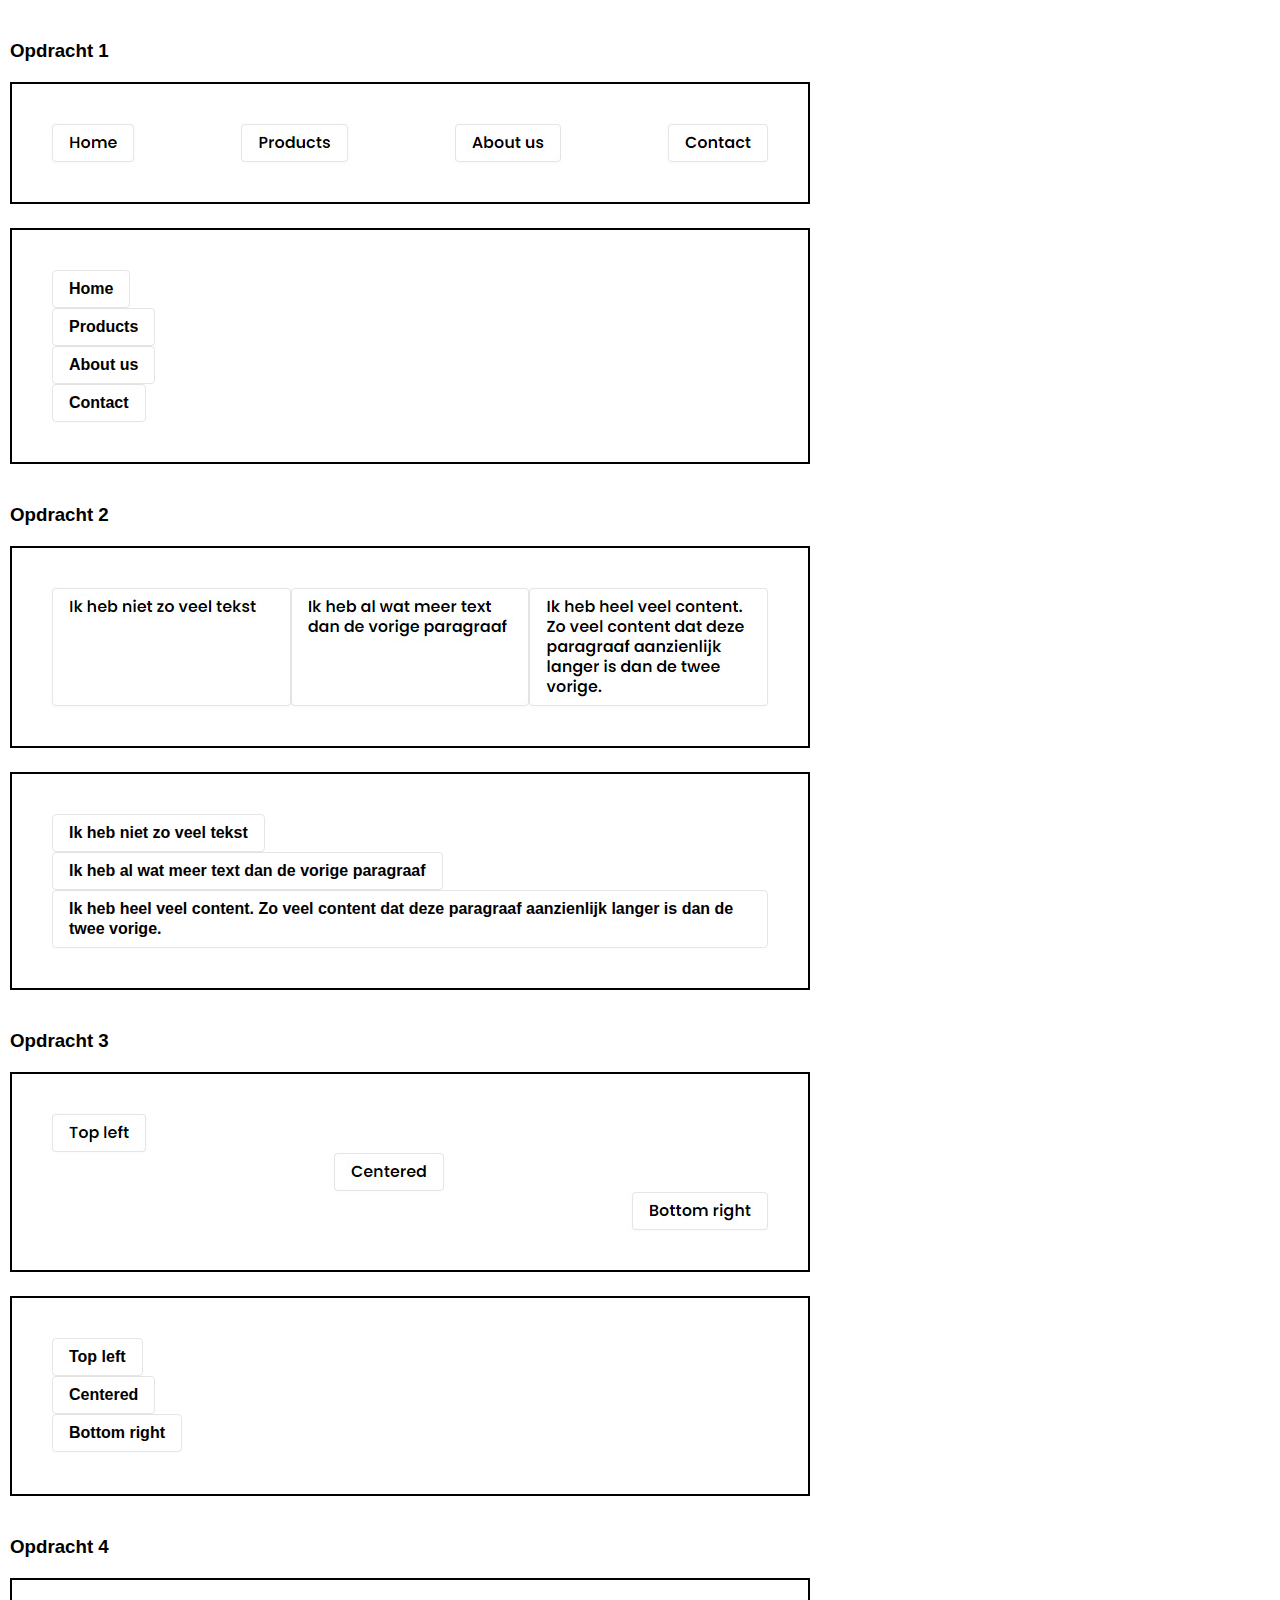
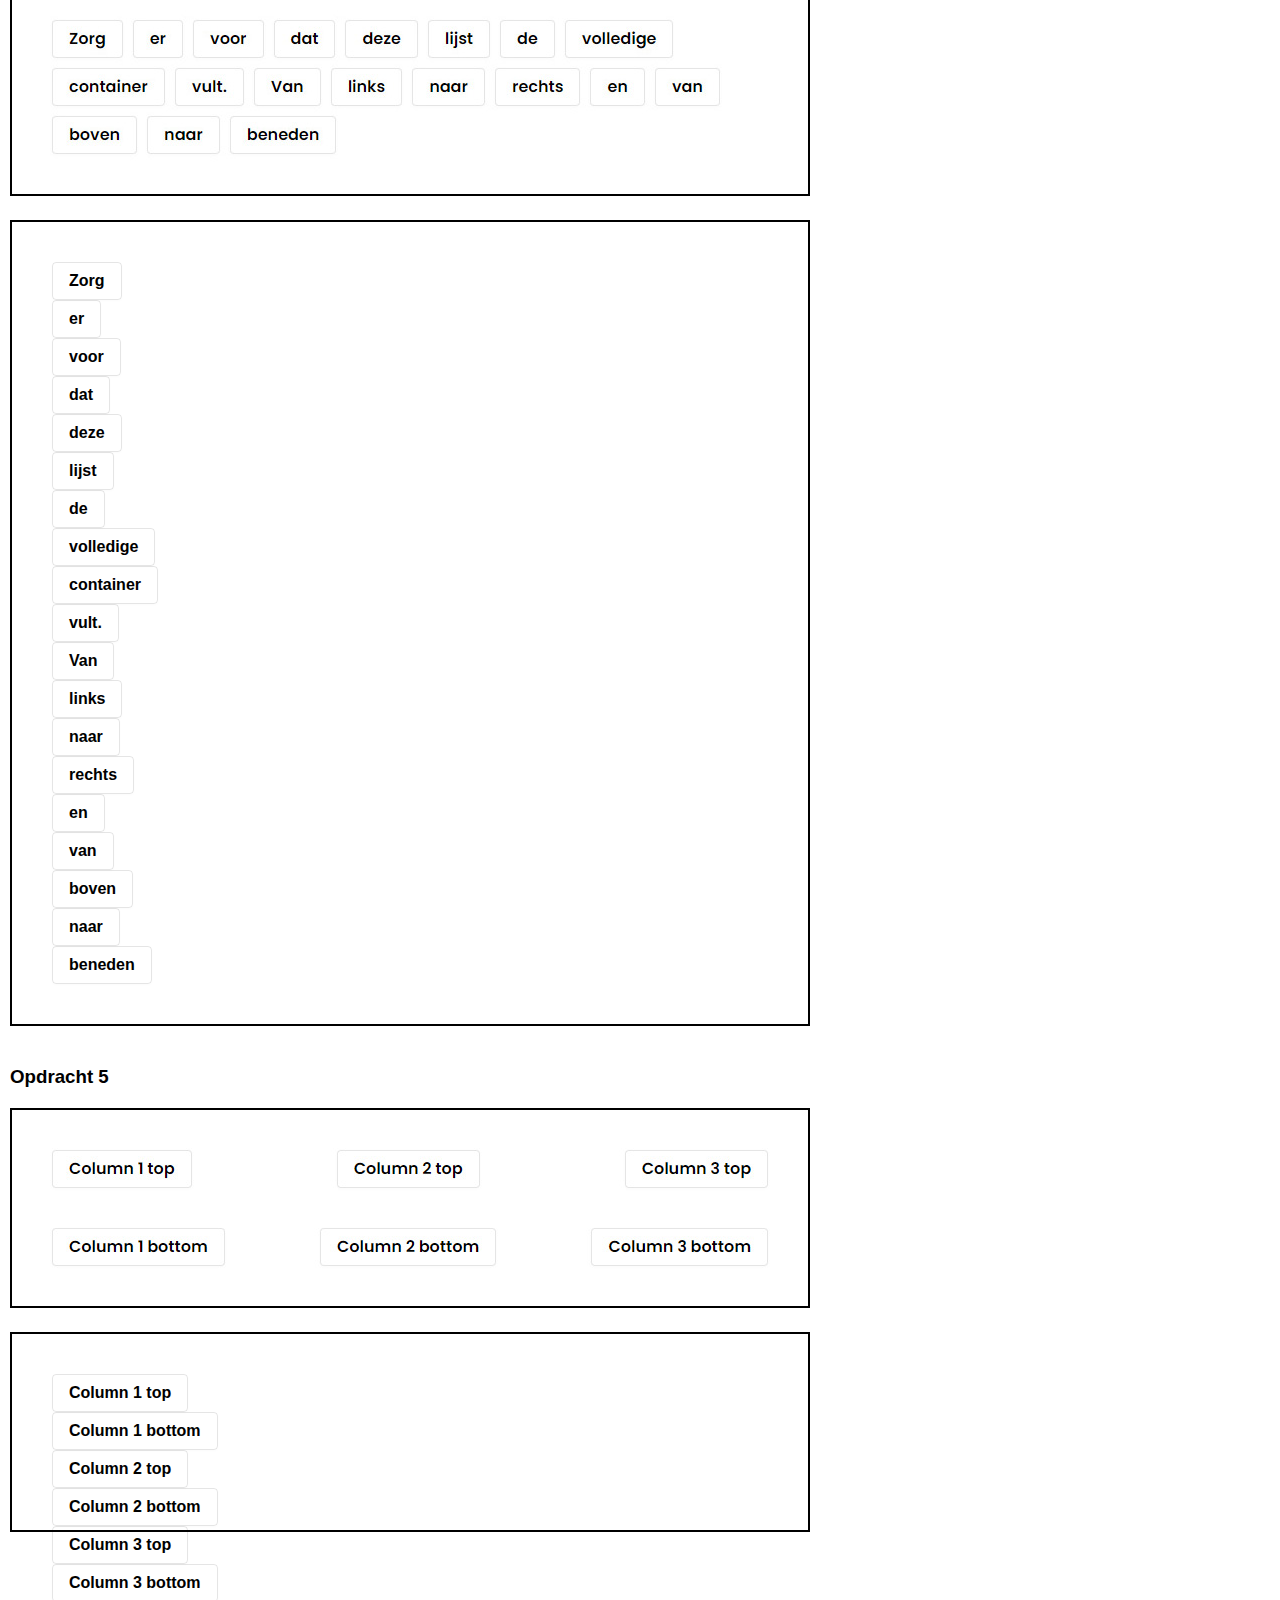
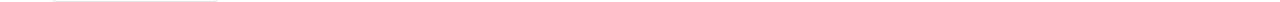
<file: index.html>
<!DOCTYPE html>
<html lang="en">
<head>
    <meta charset="UTF-8">
    <title>Flexbox opdracht 1</title>
    <link rel="stylesheet" href="styles/do-not-edit.css">
    <link rel="stylesheet" href="styles/styles.css">
    <title>Title</title>
</head>
<body>
<!-- O P D R A C H T  1 -->
<h3>Opdracht 1</h3>
<img src="assets/images/opdracht-1-eindresultaat.jpg" alt="opdracht-1 voorbeeld">
<section class="opdracht-1">
    <ul>
        <li>Home</li>
        <li>Products</li>
        <li>About us</li>
        <li>Contact</li>
    </ul>
</section>
<!-- E I N D E  O P D R A C H T  1 -->

<!-- O P D R A C H T  2 -->
<h3>Opdracht 2</h3>
<img src="assets/images/opdracht-2-eindresultaat.jpg" alt="opdracht-2 voorbeeld">
<section class="opdracht-2">
    <ul>
        <li>Ik heb niet zo veel tekst</li>
        <li>Ik heb al wat meer text dan de vorige paragraaf</li>
        <li>Ik heb heel veel content. Zo veel content dat deze paragraaf aanzienlijk langer is dan de twee vorige. </li>
    </ul>
</section>
<!-- E I N D E  O P D R A C H T  2 -->

<!-- O P D R A C H T  3 -->
<h3>Opdracht 3</h3>
<img src="assets/images/opdracht-3-eindresultaat.jpg" alt="opdracht-3 voorbeeld">
<section class="opdracht-3">
    <ul>
        <li>Top left</li>
        <li>Centered</li>
        <li>Bottom right</li>
    </ul>
</section>
<!-- E I N D E  O P D R A C H T  3 -->

<!-- O P D R A C H T  4 -->
<h3>Opdracht 4</h3>
<img src="assets/images/opdracht-4-eindresultaat.jpg" alt="opdracht-4 voorbeeld">
<section class="opdracht-4">
    <ul>
        <li>Zorg</li>
        <li>er</li>
        <li>voor</li>
        <li>dat</li>
        <li>deze</li>
        <li>lijst</li>
        <li>de</li>
        <li>volledige</li>
        <li>container</li>
        <li>vult.</li>
        <li>Van</li>
        <li>links</li>
        <li>naar</li>
        <li>rechts</li>
        <li>en</li>
        <li>van</li>
        <li>boven</li>
        <li>naar</li>
        <li>beneden</li>
    </ul>
</section>
<!-- E I N D E  O P D R A C H T  4 -->

<!-- O P D R A C H T  5 -->
<h3>Opdracht 5</h3>
<img src="assets/images/opdracht-5-eindresultaat.jpg" alt="opdracht-5 voorbeeld">
<section class="opdracht-5">
    <div>
        <ul>
            <li>Column 1 top</li>
            <li>Column 1 bottom</li>
        </ul>
        <ul>
            <li>Column 2 top</li>
            <li>Column 2 bottom</li>
        </ul>
        <ul>
            <li>Column 3 top</li>
            <li>Column 3 bottom</li>
        </ul>
    </div>
</section>
<!-- E I N D E  O P D R A C H T  5 -->

</body>
</html>
</file>
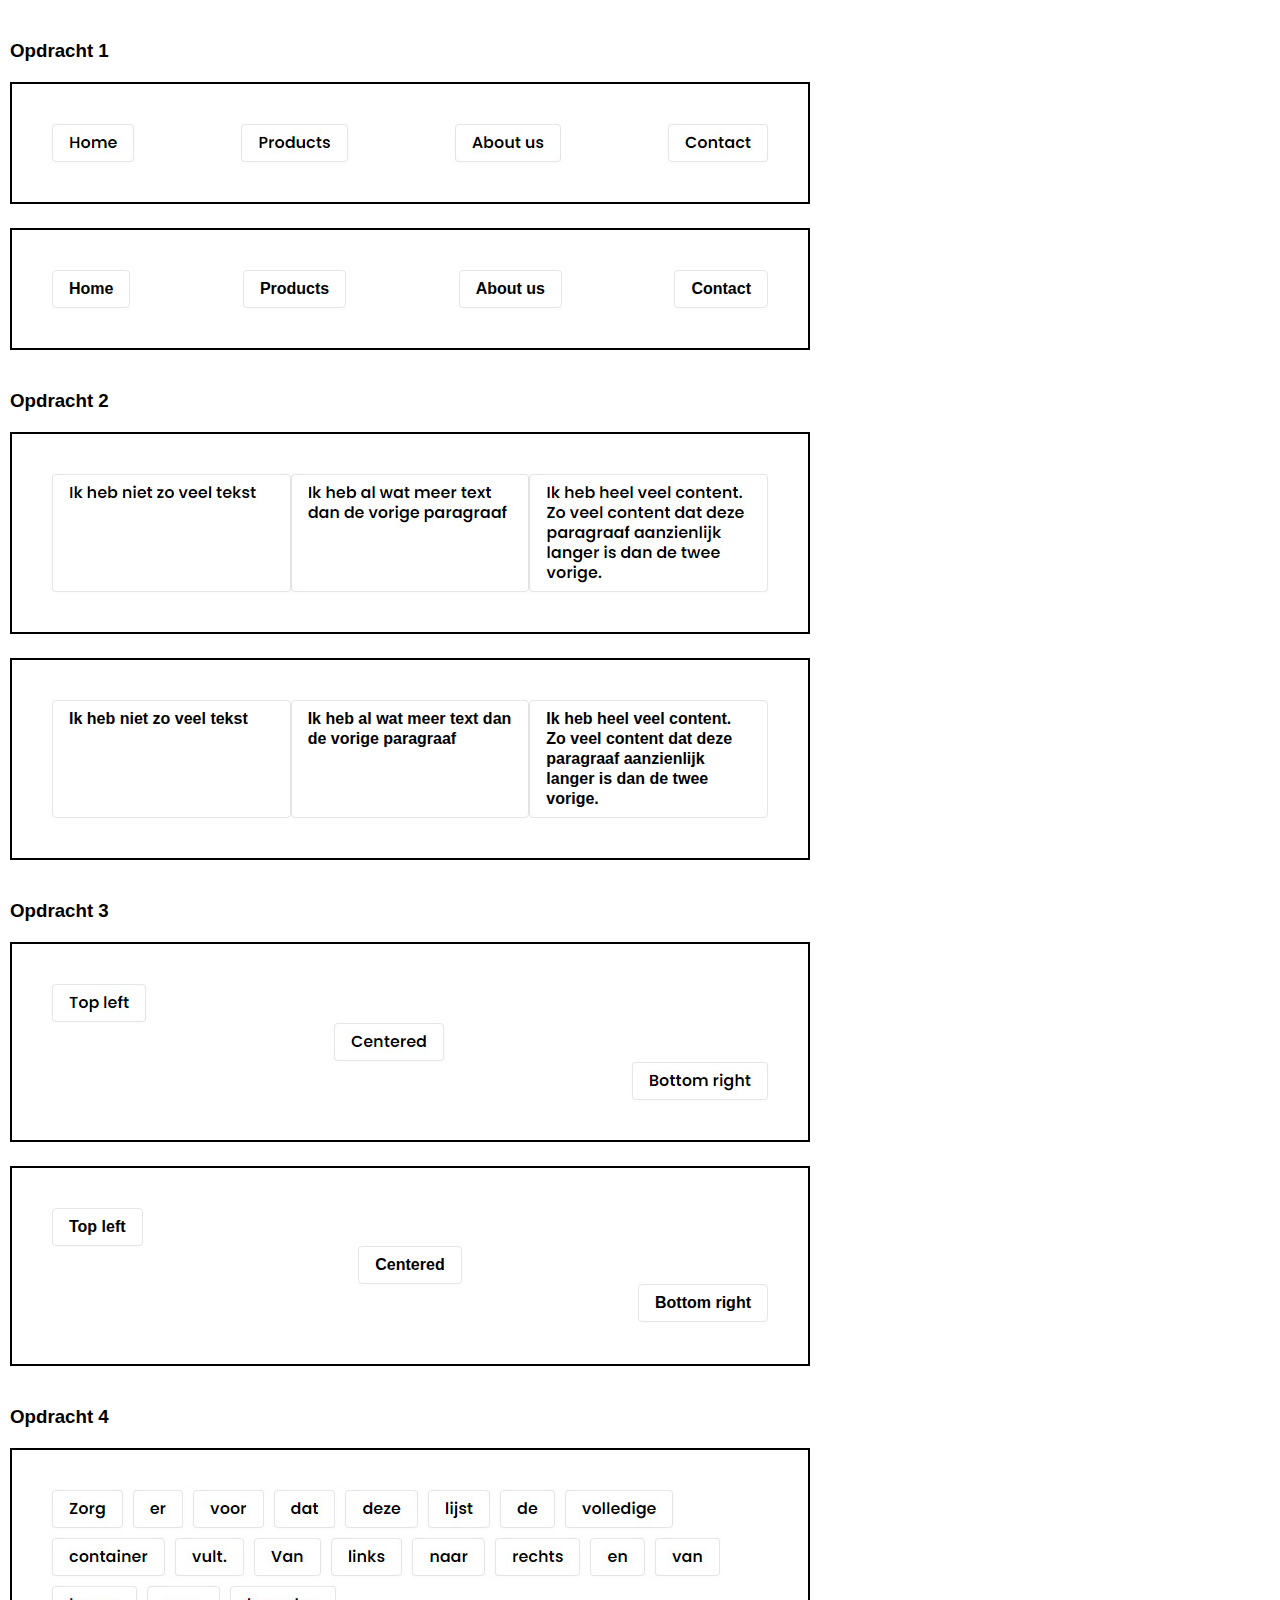
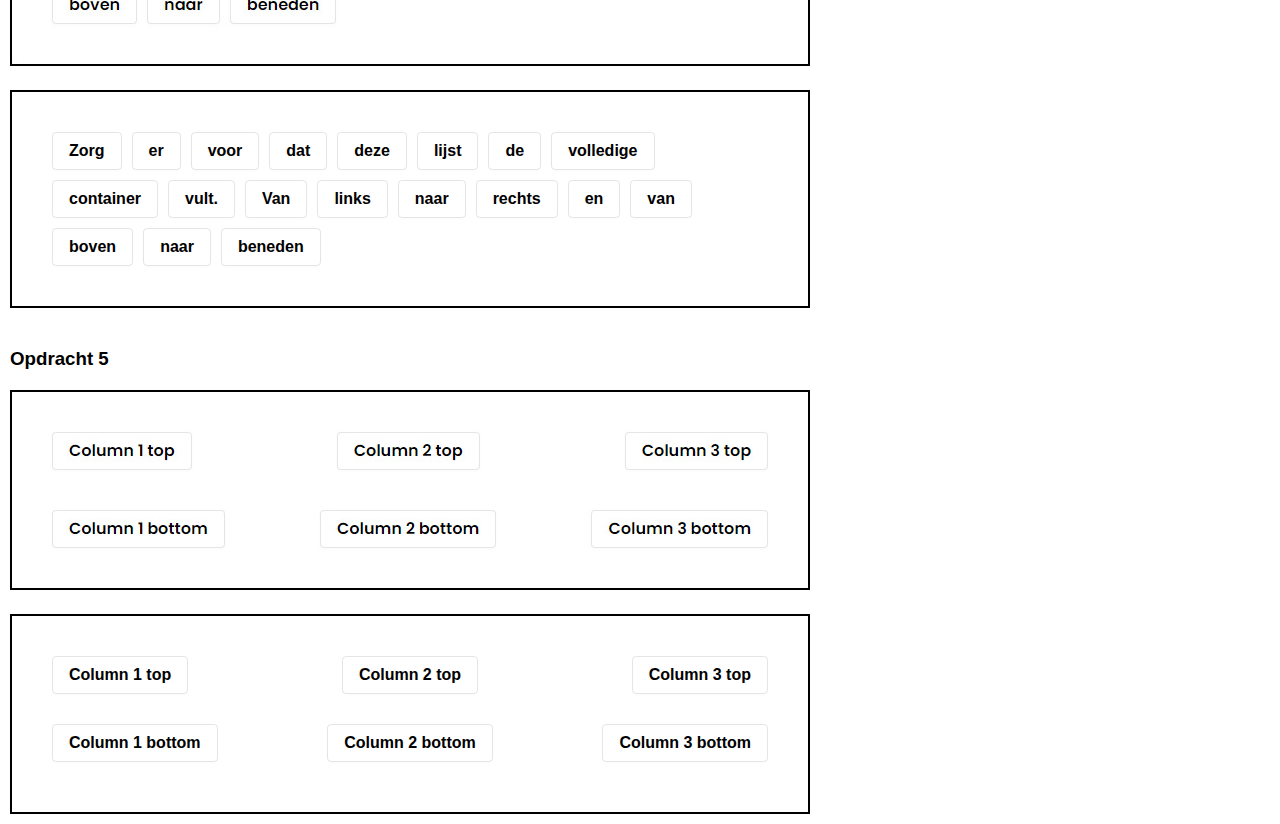
<file: deel-1-flexbox-positioneren/index.html>
<!DOCTYPE html>
<html lang="en">
<head>
    <meta charset="UTF-8">
    <title>Flexbox opdracht: Positioneren</title>
    <link rel="stylesheet" href="styles/do-not-edit.css">
    <link rel="stylesheet" href="styles/styles.css">
</head>
<body>
<!-- O P D R A C H T  1 -->
<h3>Opdracht 1</h3>
<img src="assets/images/opdracht-1-eindresultaat.jpg" alt="opdracht-1 voorbeeld">
<section class="opdracht-1">
    <ul class="flex-container1">
        <li>Home</li>
        <li>Products</li>
        <li>About us</li>
        <li>Contact</li>
    </ul>
</section>
<!-- E I N D E  O P D R A C H T  1 -->

<!-- O P D R A C H T  2 -->
<h3>Opdracht 2</h3>
<img src="assets/images/opdracht-2-eindresultaat.jpg" alt="opdracht-2 voorbeeld">
<section class="opdracht-2">
    <ul class="flex-container2">
        <li class="o2flex">Ik heb niet zo veel tekst</li>
        <li class="o2flex">Ik heb al wat meer text dan de vorige paragraaf</li>
        <li class="o2flex">Ik heb heel veel content. Zo veel content dat deze paragraaf aanzienlijk langer is dan de twee vorige. </li>
    </ul>
</section>
<!-- E I N D E  O P D R A C H T  2 -->

<!-- O P D R A C H T  3 -->
<h3>Opdracht 3</h3>
<img src="assets/images/opdracht-3-eindresultaat.jpg" alt="opdracht-3 voorbeeld">
<section class="opdracht-3">
    <ul class="o3flex">
        <li class="o3li">Top left</li>
        <li class="o3ce">Centered</li>
        <li class="o3re">Bottom right</li>
    </ul>
</section>
<!-- E I N D E  O P D R A C H T  3 -->

<!-- O P D R A C H T  4 -->
<h3>Opdracht 4</h3>
<img src="assets/images/opdracht-4-eindresultaat.jpg" alt="opdracht-4 voorbeeld">
<section class="opdracht-4">
    <ul>
        <li>Zorg</li>
        <li>er</li>
        <li>voor</li>
        <li>dat</li>
        <li>deze</li>
        <li>lijst</li>
        <li>de</li>
        <li>volledige</li>
        <li>container</li>
        <li>vult.</li>
        <li>Van</li>
        <li>links</li>
        <li>naar</li>
        <li>rechts</li>
        <li>en</li>
        <li>van</li>
        <li>boven</li>
        <li>naar</li>
        <li>beneden</li>
    </ul>
</section>
<!-- E I N D E  O P D R A C H T  4 -->

<!-- O P D R A C H T  5 -->
<h3>Opdracht 5</h3>
<img src="assets/images/opdracht-5-eindresultaat.jpg" alt="opdracht-5 voorbeeld">
<section class="opdracht-5">
    <div>
        <ul>
            <li>Column 1 top</li>
            <li>Column 1 bottom</li>
        </ul>
        <ul>
            <li>Column 2 top</li>
            <li>Column 2 bottom</li>
        </ul>
        <ul>
            <li>Column 3 top</li>
            <li>Column 3 bottom</li>
        </ul>
    </div>
</section>
<!-- E I N D E  O P D R A C H T  5 -->

</body>
</html>
</file>
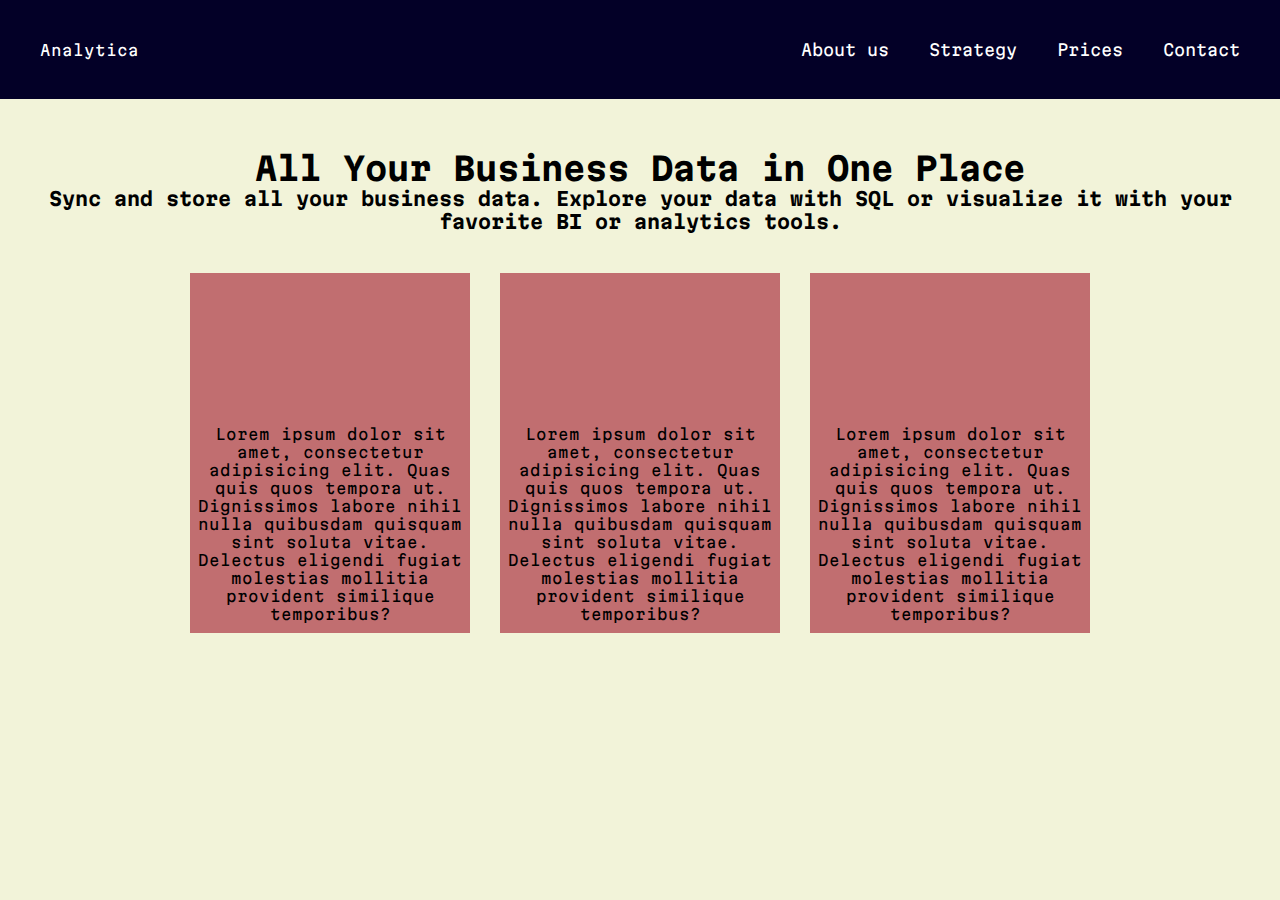
<file: deel-3-webpagina/index.html>
<!DOCTYPE html>
<html lang="en">
<head>
    <meta charset="UTF-8">
    <meta name="viewport" content="width=device-width, initial-scale=1, minimum-scale=1"/>
    <link rel="stylesheet" href="styles/styles.css">
    <title>Flexbox opdracht 3</title>
</head>
<body>
<div>
    <nav>

        <p>Analytica</p>
        <ul>
        <li><a href="#">About us</a></li>
        <li><a href="#">Strategy</a></li>
        <li><a href="#">Prices</a></li>
        <li><a href="#">Contact</a></li>
    </ul>
    </nav>
</div>
    <div>
        <h1>All Your Business Data in One Place</h1>
        <h3>Sync and store all your business data. Explore your data with SQL or visualize it with your favorite BI or
            analytics tools.</h3>
    </div>
<section>
    <div class="flex-cont">
        <p>Lorem ipsum dolor sit amet, consectetur adipisicing elit. Quas quis quos tempora ut. Dignissimos labore nihil
            nulla quibusdam quisquam sint soluta vitae. Delectus eligendi fugiat molestias mollitia provident similique
            temporibus?</p>
        <p>Lorem ipsum dolor sit amet, consectetur adipisicing elit. Quas quis quos tempora ut. Dignissimos labore nihil
            nulla quibusdam quisquam sint soluta vitae. Delectus eligendi fugiat molestias mollitia provident similique
            temporibus?</p>
        <p>Lorem ipsum dolor sit amet, consectetur adipisicing elit. Quas quis quos tempora ut. Dignissimos labore nihil
            nulla quibusdam quisquam sint soluta vitae. Delectus eligendi fugiat molestias mollitia provident similique
            temporibus?</p>
    </div>
</section>
</body>
</html>
</file>
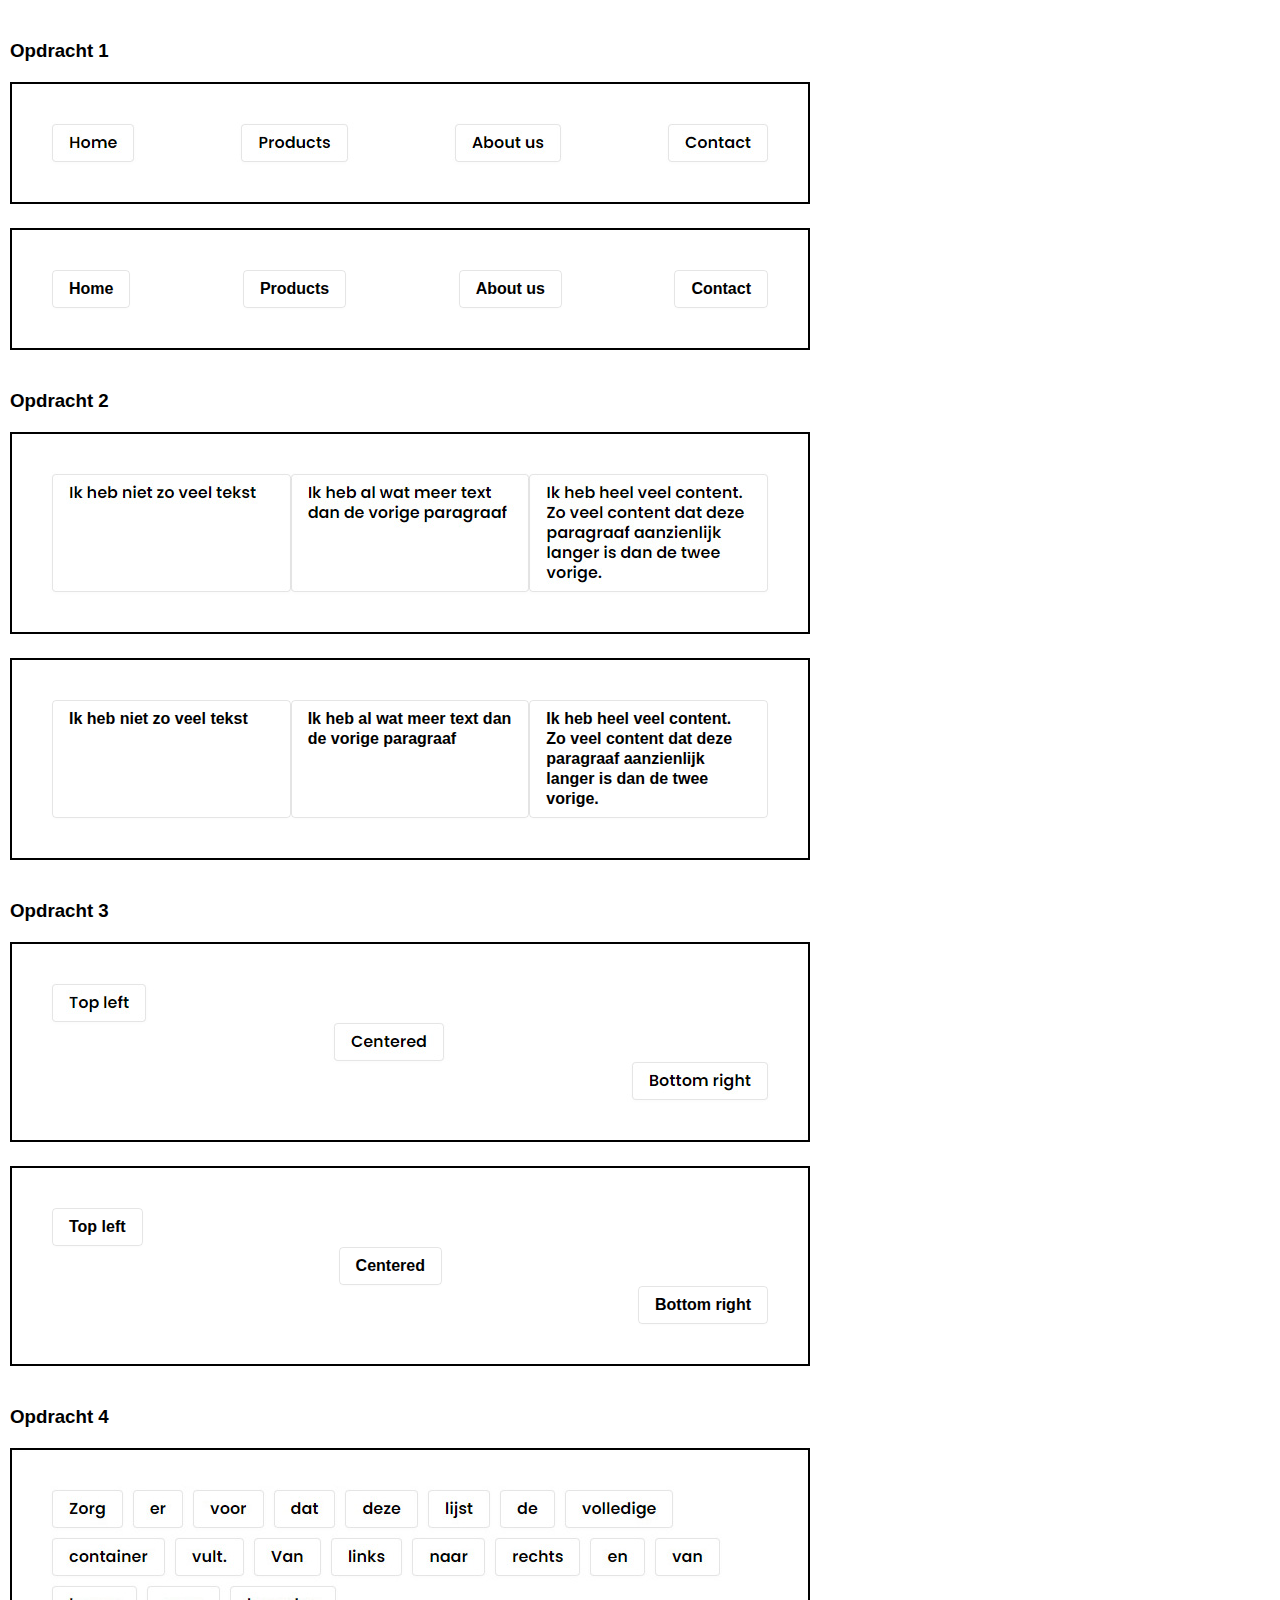
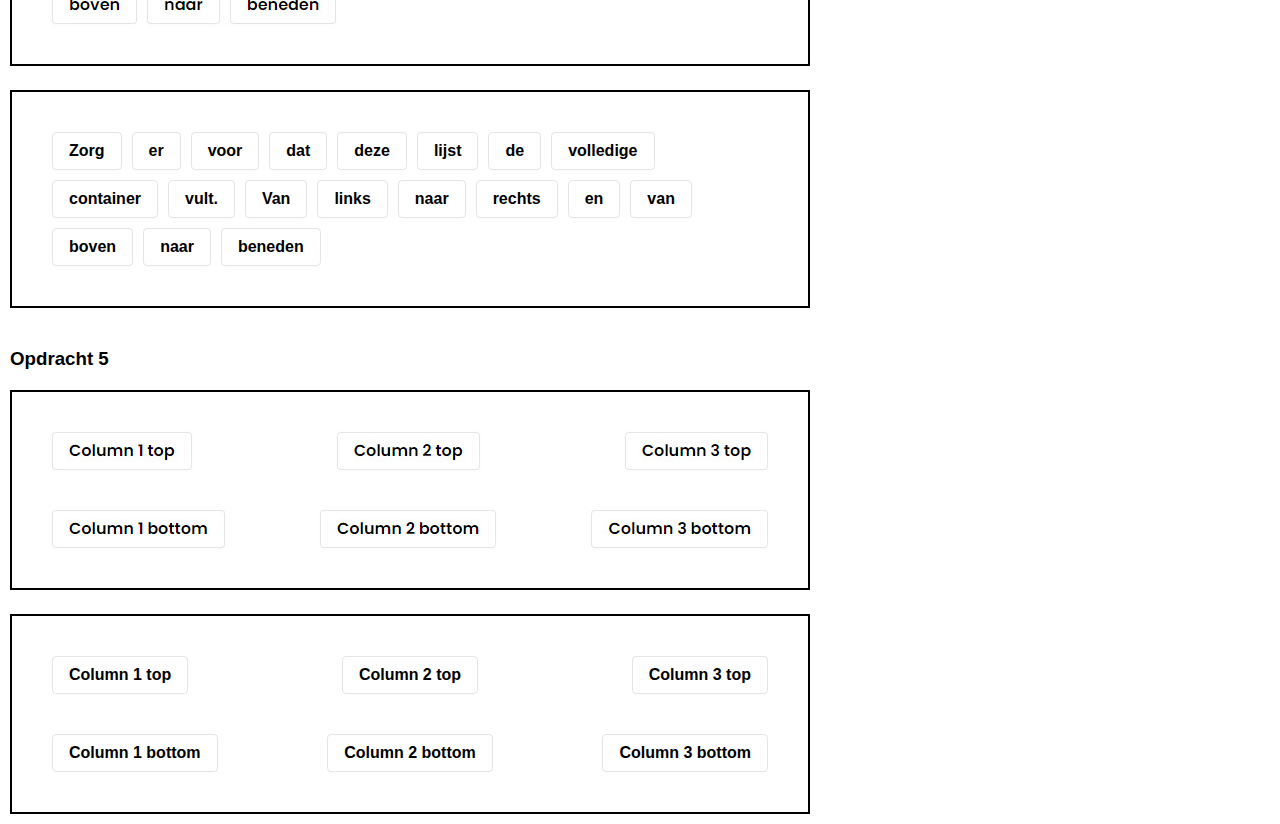
<file: flexbox-positioneren/index.html>
<!DOCTYPE html>
<html lang="en">
<head>
    <meta charset="UTF-8">
    <title>Flexbox opdracht: Positioneren</title>
    <link rel="stylesheet" href="styles/do-not-edit.css">
    <link rel="stylesheet" href="styles/styles.css">
</head>
<body>
<!-- O P D R A C H T  1 -->
<h3>Opdracht 1</h3>
<img src="assets/images/opdracht-1-eindresultaat.jpg" alt="opdracht-1 voorbeeld">
<section class="opdracht-1">
    <ul class="flex-container">
        <li>Home</li>
        <li>Products</li>
        <li>About us</li>
        <li>Contact</li>
    </ul>
</section>
<!-- E I N D E  O P D R A C H T  1 -->

<!-- O P D R A C H T  2 -->
<h3>Opdracht 2</h3>
<img src="assets/images/opdracht-2-eindresultaat.jpg" alt="opdracht-2 voorbeeld">
<section class="opdracht-2">
    <ul class="flex-container">
        <li class="flex-item">Ik heb niet zo veel tekst</li>
        <li class="flex-item">Ik heb al wat meer text dan de vorige paragraaf</li>
        <li class="flex-item">Ik heb heel veel content. Zo veel content dat deze paragraaf aanzienlijk langer is dan de twee vorige. </li>
    </ul>
</section>
<!-- E I N D E  O P D R A C H T  2 -->

<!-- O P D R A C H T  3 -->
<h3>Opdracht 3</h3>
<img src="assets/images/opdracht-3-eindresultaat.jpg" alt="opdracht-3 voorbeeld">
<section class="opdracht-3">
    <ul class="flex-container">
        <li class="top-left">Top left</li>
        <li class="centered">Centered</li>
        <li class="bottom-right">Bottom right</li>
    </ul>
</section>
<!-- E I N D E  O P D R A C H T  3 -->

<!-- O P D R A C H T  4 -->
<h3>Opdracht 4</h3>
<img src="assets/images/opdracht-4-eindresultaat.jpg" alt="opdracht-4 voorbeeld">
<section class="opdracht-4">
    <ul class="flex-container">
        <li>Zorg</li>
        <li>er</li>
        <li>voor</li>
        <li>dat</li>
        <li>deze</li>
        <li>lijst</li>
        <li>de</li>
        <li>volledige</li>
        <li>container</li>
        <li>vult.</li>
        <li>Van</li>
        <li>links</li>
        <li>naar</li>
        <li>rechts</li>
        <li>en</li>
        <li>van</li>
        <li>boven</li>
        <li>naar</li>
        <li>beneden</li>
    </ul>
</section>
<!-- E I N D E  O P D R A C H T  4 -->

<!-- O P D R A C H T  5 -->
<h3>Opdracht 5</h3>
<img src="assets/images/opdracht-5-eindresultaat.jpg" alt="opdracht-5 voorbeeld">
<section class="opdracht-5">
    <div class="flex-container">
        <ul class="flex-column">
            <li>Column 1 top</li>
            <li>Column 1 bottom</li>
        </ul>
        <ul class="flex-column">
            <li>Column 2 top</li>
            <li>Column 2 bottom</li>
        </ul>
        <ul class="flex-column">
            <li>Column 3 top</li>
            <li>Column 3 bottom</li>
        </ul>
    </div>
</section>
<!-- E I N D E  O P D R A C H T  5 -->

</body>
</html>
</file>
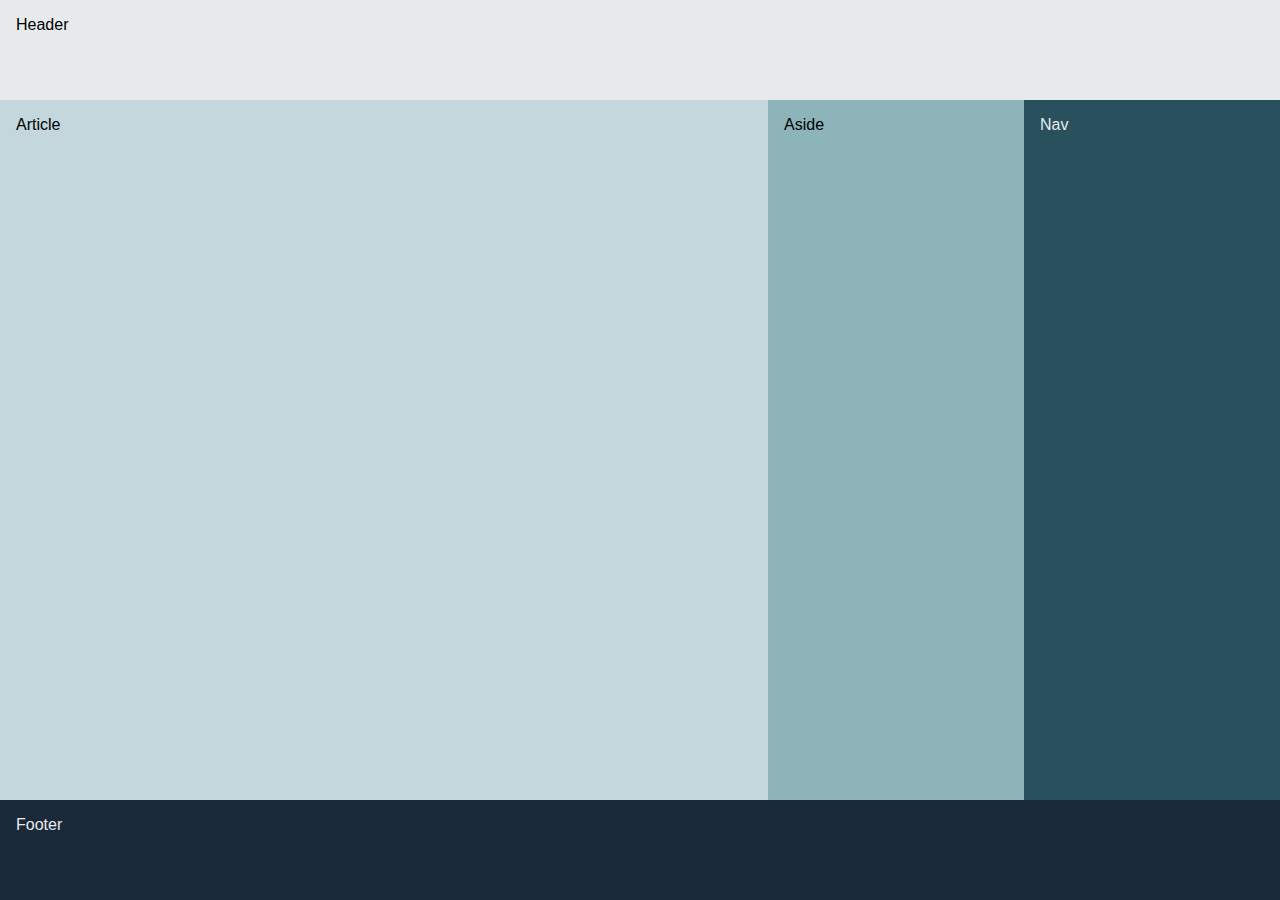
<file: deel-2-flexbox-layout/opdracht-1/index.html>
<!DOCTYPE html>
<html lang="en">
<head>
    <meta charset="UTF-8">
    <link rel="stylesheet" href="../styles/global-styles.css">
    <link rel="stylesheet" href="styles/styles.css">
    <title>Flexbox-opdracht: layouts maken (1)</title>
</head>
<body>
<header>Header</header>
<main>
    <article>
        Article
        <!--<p>ZET DEZE TEKST AAN EN UIT! consectetur adipisicing elit. Ab accusamus aliquid at blanditiis culpa dolor ea
            earum esse et excepturi ipsa nam qui, rem repellendus totam. A, aspernatur atque consequuntur cumque dolor
            expedita fugiat minima, necessitatibus nemo quaerat quas quia quis repellat sapiente sequi vel veritatis
            vitae! Hic illo ipsum iure repellendus sed voluptate?</p>
        <p>Lorem ipsum dolor sit amet, consectetur adipisicing elit. Ab accusamus aliquid at blanditiis culpa dolor ea
            earum esse et excepturi ipsa nam qui, rem repellendus totam. A, aspernatur atque consequuntur cumque dolor
            expedita fugiat minima, necessitatibus nemo quaerat quas quia quis repellat sapiente sequi vel veritatis
            vitae! Hic illo ipsum iure repellendus sed voluptate?</p>
        <p>Lorem ipsum dolor sit amet, consectetur adipisicing elit. Ab accusamus aliquid at blanditiis culpa dolor ea
            earum esse et excepturi ipsa nam qui, rem repellendus totam. A, aspernatur atque consequuntur cumque dolor
            expedita fugiat minima, necessitatibus nemo quaerat quas quia quis repellat sapiente sequi vel veritatis
            vitae! Hic illo ipsum iure repellendus sed voluptate?</p>
        <p>Lorem ipsum dolor sit amet, consectetur adipisicing elit. Ab accusamus aliquid at blanditiis culpa dolor ea
            earum esse et excepturi ipsa nam qui, rem repellendus totam. A, aspernatur atque consequuntur cumque dolor
            expedita fugiat minima, necessitatibus nemo quaerat quas quia quis repellat sapiente sequi vel veritatis
            vitae! Hic illo ipsum iure repellendus sed voluptate?</p>
        <p>Lorem ipsum dolor sit amet, consectetur adipisicing elit. Ab accusamus aliquid at blanditiis culpa dolor ea
            earum esse et excepturi ipsa nam qui, rem repellendus totam. A, aspernatur atque consequuntur cumque dolor
            expedita fugiat minima, necessitatibus nemo quaerat quas quia quis repellat sapiente sequi vel veritatis
            vitae! Hic illo ipsum iure repellendus sed voluptate?</p>
        <p>Lorem ipsum dolor sit amet, consectetur adipisicing elit. Ab accusamus aliquid at blanditiis culpa dolor ea
            earum esse et excepturi ipsa nam qui, rem repellendus totam. A, aspernatur atque consequuntur cumque dolor
            expedita fugiat minima, necessitatibus nemo quaerat quas quia quis repellat sapiente sequi vel veritatis
            vitae! Hic illo ipsum iure repellendus sed voluptate?</p>
        <p>Lorem ipsum dolor sit amet, consectetur adipisicing elit. Ab accusamus aliquid at blanditiis culpa dolor ea
            earum esse et excepturi ipsa nam qui, rem repellendus totam. A, aspernatur atque consequuntur cumque dolor
            expedita fugiat minima, necessitatibus nemo quaerat quas quia quis repellat sapiente sequi vel veritatis
            vitae! Hic illo ipsum iure repellendus sed voluptate?</p>
        <p>Lorem ipsum dolor sit amet, consectetur adipisicing elit. Ab accusamus aliquid at blanditiis culpa dolor ea
            earum esse et excepturi ipsa nam qui, rem repellendus totam. A, aspernatur atque consequuntur cumque dolor
            expedita fugiat minima, necessitatibus nemo quaerat quas quia quis repellat sapiente sequi vel veritatis
            vitae! Hic illo ipsum iure repellendus sed voluptate?</p>-->
    </article>
    <nav>Nav</nav>
    <aside>Aside</aside>
</main>
<footer>Footer</footer>
</body>
</html>
</file>
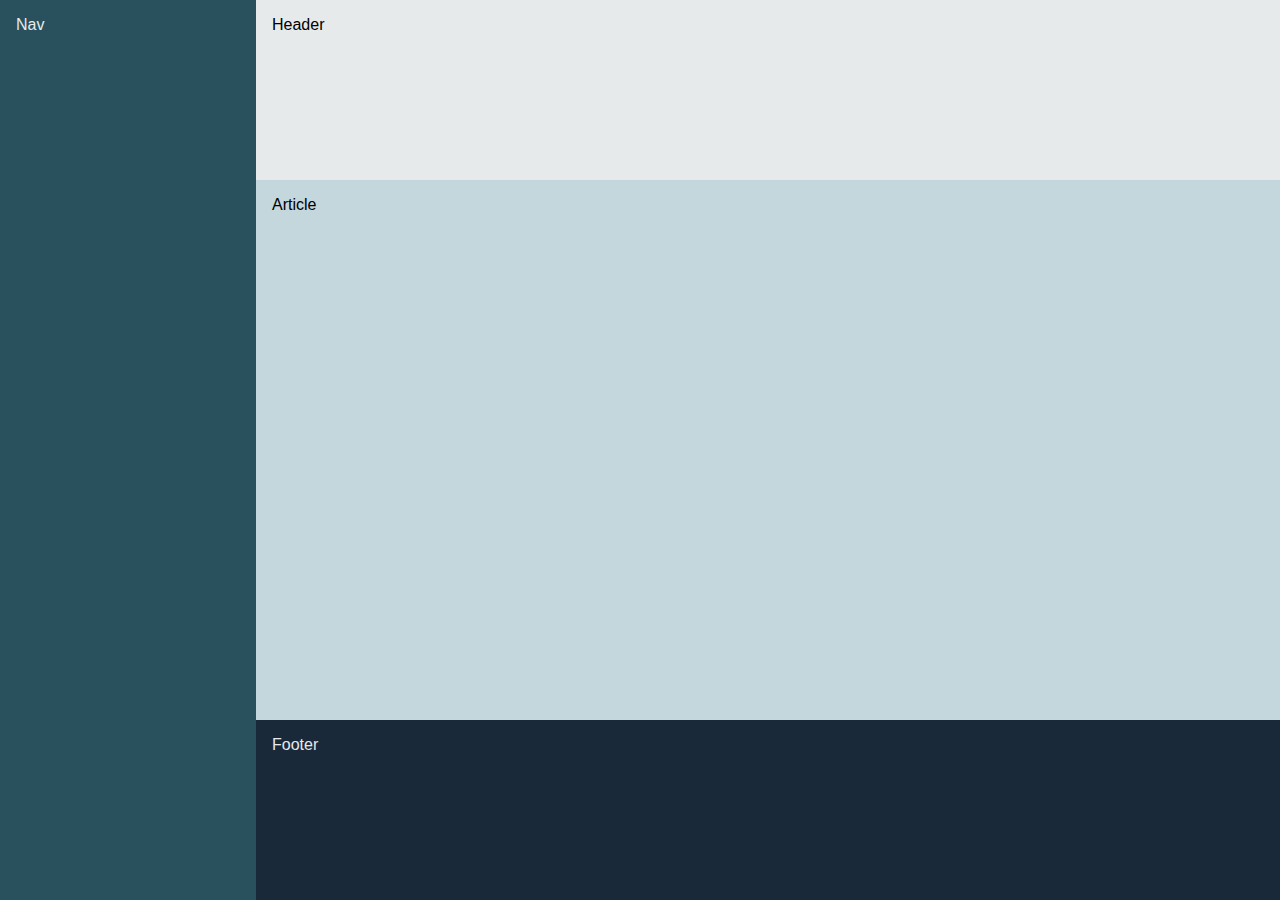
<file: deel-2-flexbox-layout/opdracht-2/index.html>
<!DOCTYPE html>
<html lang="en">
<head>
    <meta charset="UTF-8">
    <link rel="stylesheet" href="../styles/global-styles.css">
    <link rel="stylesheet" href="styles/styles.css">
    <title>Flexbox-opdracht: layouts maken (2)</title>
</head>
<body>
<nav class="col-1">Nav</nav>
<div class="col-2">
    <header>Header</header>
    <main>
        <article>
            Article
<!--            <p>ZET DEZE TEKST AAN EN UIT! consectetur adipisicing elit. Ab accusamus aliquid at blanditiis culpa dolor ea earum esse et excepturi ipsa nam qui, rem repellendus totam. A, aspernatur atque consequuntur cumque dolor expedita fugiat minima, necessitatibus nemo quaerat quas quia quis repellat sapiente sequi vel veritatis vitae! Hic illo ipsum iure repellendus sed voluptate?</p>-->
<!--            <p>Lorem ipsum dolor sit amet, consectetur adipisicing elit. Ab accusamus aliquid at blanditiis culpa dolor ea earum esse et excepturi ipsa nam qui, rem repellendus totam. A, aspernatur atque consequuntur cumque dolor expedita fugiat minima, necessitatibus nemo quaerat quas quia quis repellat sapiente sequi vel veritatis vitae! Hic illo ipsum iure repellendus sed voluptate?</p>-->
<!--            <p>Lorem ipsum dolor sit amet, consectetur adipisicing elit. Ab accusamus aliquid at blanditiis culpa dolor ea earum esse et excepturi ipsa nam qui, rem repellendus totam. A, aspernatur atque consequuntur cumque dolor expedita fugiat minima, necessitatibus nemo quaerat quas quia quis repellat sapiente sequi vel veritatis vitae! Hic illo ipsum iure repellendus sed voluptate?</p>-->
<!--            <p>Lorem ipsum dolor sit amet, consectetur adipisicing elit. Ab accusamus aliquid at blanditiis culpa dolor ea earum esse et excepturi ipsa nam qui, rem repellendus totam. A, aspernatur atque consequuntur cumque dolor expedita fugiat minima, necessitatibus nemo quaerat quas quia quis repellat sapiente sequi vel veritatis vitae! Hic illo ipsum iure repellendus sed voluptate?</p>-->
<!--            <p>Lorem ipsum dolor sit amet, consectetur adipisicing elit. Ab accusamus aliquid at blanditiis culpa dolor ea earum esse et excepturi ipsa nam qui, rem repellendus totam. A, aspernatur atque consequuntur cumque dolor expedita fugiat minima, necessitatibus nemo quaerat quas quia quis repellat sapiente sequi vel veritatis vitae! Hic illo ipsum iure repellendus sed voluptate?</p>-->
<!--            <p>Lorem ipsum dolor sit amet, consectetur adipisicing elit. Ab accusamus aliquid at blanditiis culpa dolor ea earum esse et excepturi ipsa nam qui, rem repellendus totam. A, aspernatur atque consequuntur cumque dolor expedita fugiat minima, necessitatibus nemo quaerat quas quia quis repellat sapiente sequi vel veritatis vitae! Hic illo ipsum iure repellendus sed voluptate?</p>&ndash;&gt;-->
        </article>
    </main>
    <footer>Footer</footer>
</div>
</body>
</html>
</file>
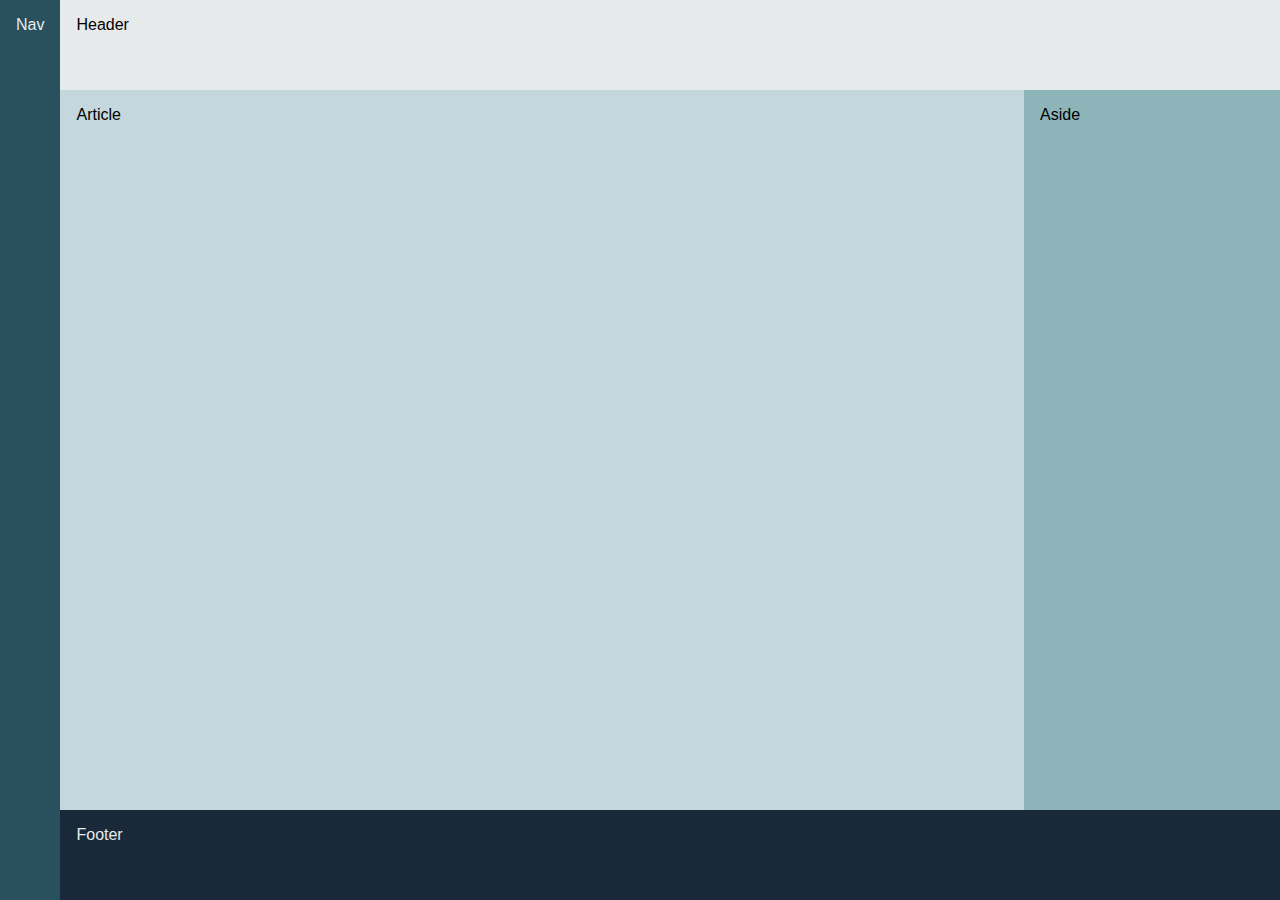
<file: deel-2-flexbox-layout/opdracht-3/index.html>
<!DOCTYPE html>
<html lang="en">
<head>
    <meta charset="UTF-8">
    <link rel="stylesheet" href="../styles/global-styles.css">
    <link rel="stylesheet" href="styles/styles.css">
    <title>Flexbox-opdracht: layouts maken (3)</title>
</head>
<body>
<nav class="col-1">Nav</nav>
<div class="col-2">
    <header>Header</header>
    <main>
        <article>
            Article
            <!--<p>ZET DEZE TEKST AAN EN UIT! consectetur adipisicing elit. Ab accusamus aliquid at blanditiis culpa dolor ea earum esse et excepturi ipsa nam qui, rem repellendus totam. A, aspernatur atque consequuntur cumque dolor expedita fugiat minima, necessitatibus nemo quaerat quas quia quis repellat sapiente sequi vel veritatis vitae! Hic illo ipsum iure repellendus sed voluptate?</p>
                <p>Lorem ipsum dolor sit amet, consectetur adipisicing elit. Ab accusamus aliquid at blanditiis culpa dolor ea earum esse et excepturi ipsa nam qui, rem repellendus totam. A, aspernatur atque consequuntur cumque dolor expedita fugiat minima, necessitatibus nemo quaerat quas quia quis repellat sapiente sequi vel veritatis vitae! Hic illo ipsum iure repellendus sed voluptate?</p>
                <p>Lorem ipsum dolor sit amet, consectetur adipisicing elit. Ab accusamus aliquid at blanditiis culpa dolor ea earum esse et excepturi ipsa nam qui, rem repellendus totam. A, aspernatur atque consequuntur cumque dolor expedita fugiat minima, necessitatibus nemo quaerat quas quia quis repellat sapiente sequi vel veritatis vitae! Hic illo ipsum iure repellendus sed voluptate?</p>
                <p>Lorem ipsum dolor sit amet, consectetur adipisicing elit. Ab accusamus aliquid at blanditiis culpa dolor ea earum esse et excepturi ipsa nam qui, rem repellendus totam. A, aspernatur atque consequuntur cumque dolor expedita fugiat minima, necessitatibus nemo quaerat quas quia quis repellat sapiente sequi vel veritatis vitae! Hic illo ipsum iure repellendus sed voluptate?</p>
                <p>Lorem ipsum dolor sit amet, consectetur adipisicing elit. Ab accusamus aliquid at blanditiis culpa dolor ea earum esse et excepturi ipsa nam qui, rem repellendus totam. A, aspernatur atque consequuntur cumque dolor expedita fugiat minima, necessitatibus nemo quaerat quas quia quis repellat sapiente sequi vel veritatis vitae! Hic illo ipsum iure repellendus sed voluptate?</p>
                <p>Lorem ipsum dolor sit amet, consectetur adipisicing elit. Ab accusamus aliquid at blanditiis culpa dolor ea earum esse et excepturi ipsa nam qui, rem repellendus totam. A, aspernatur atque consequuntur cumque dolor expedita fugiat minima, necessitatibus nemo quaerat quas quia quis repellat sapiente sequi vel veritatis vitae! Hic illo ipsum iure repellendus sed voluptate?</p>-->
        </article>
        <aside>Aside</aside>
    </main>
    <footer>Footer</footer>
</div>
</body>
</html>
</file>
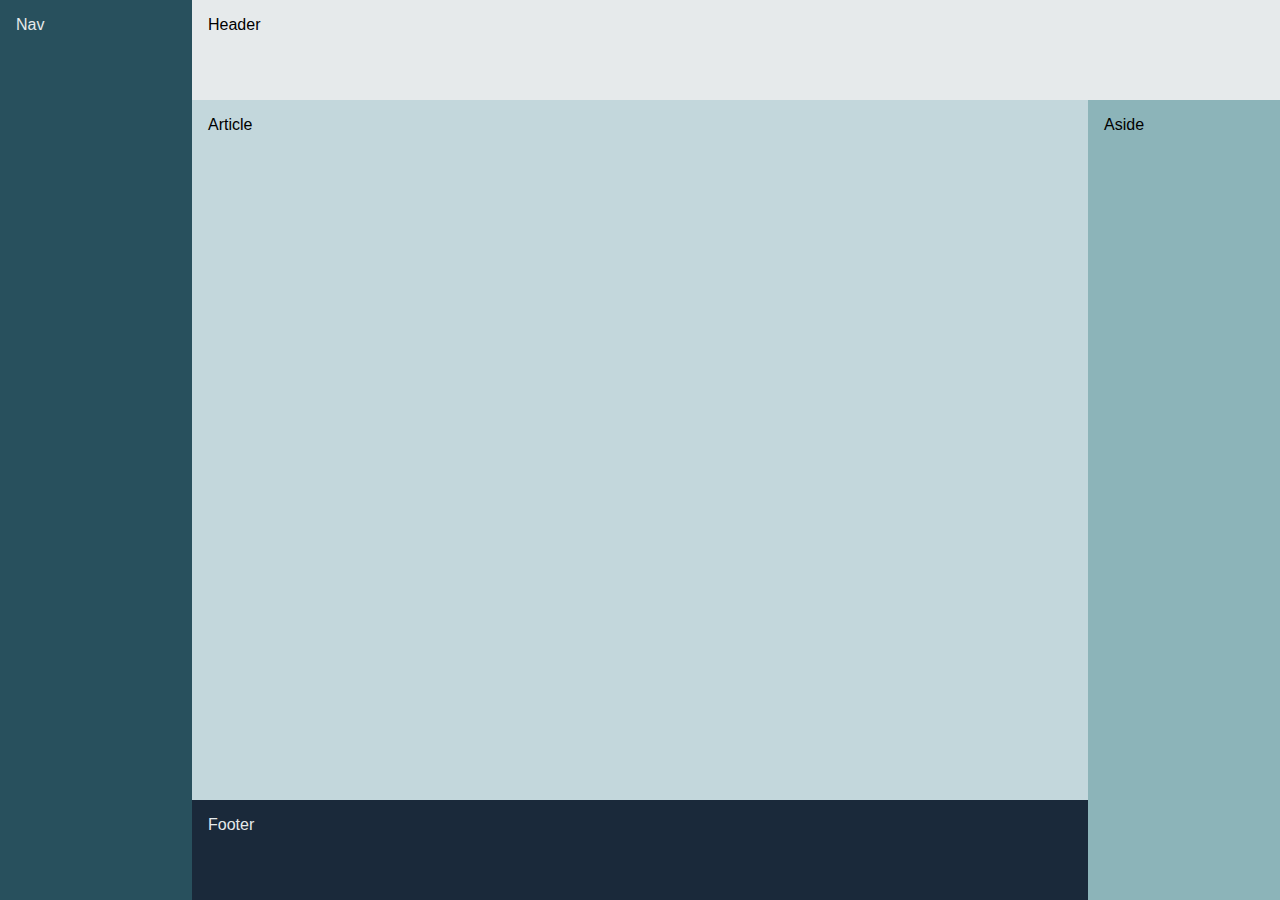
<file: deel-2-flexbox-layout/opdracht-4/index.html>
<!DOCTYPE html>
<html lang="en">
<head>
    <meta charset="UTF-8">
    <link rel="stylesheet" href="../styles/global-styles.css">
    <link rel="stylesheet" href="styles/styles.css">
    <title>Flexbox-opdracht: layouts maken (3)</title>
</head>
<body>
<nav class="outer-col-1">Nav</nav>
<div class="outer-col-2">
    <header>Header</header>
    <div class="inner-row">
        <div class="inner-col">
            <article>
                Article
                <!--<p>ZET DEZE TEKST AAN EN UIT! consectetur adipisicing elit. Ab accusamus aliquid at blanditiis culpa dolor ea earum esse et excepturi ipsa nam qui, rem repellendus totam. A, aspernatur atque consequuntur cumque dolor expedita fugiat minima, necessitatibus nemo quaerat quas quia quis repellat sapiente sequi vel veritatis vitae! Hic illo ipsum iure repellendus sed voluptate?</p>
                    <p>Lorem ipsum dolor sit amet, consectetur adipisicing elit. Ab accusamus aliquid at blanditiis culpa dolor ea earum esse et excepturi ipsa nam qui, rem repellendus totam. A, aspernatur atque consequuntur cumque dolor expedita fugiat minima, necessitatibus nemo quaerat quas quia quis repellat sapiente sequi vel veritatis vitae! Hic illo ipsum iure repellendus sed voluptate?</p>
                    <p>Lorem ipsum dolor sit amet, consectetur adipisicing elit. Ab accusamus aliquid at blanditiis culpa dolor ea earum esse et excepturi ipsa nam qui, rem repellendus totam. A, aspernatur atque consequuntur cumque dolor expedita fugiat minima, necessitatibus nemo quaerat quas quia quis repellat sapiente sequi vel veritatis vitae! Hic illo ipsum iure repellendus sed voluptate?</p>
                    <p>Lorem ipsum dolor sit amet, consectetur adipisicing elit. Ab accusamus aliquid at blanditiis culpa dolor ea earum esse et excepturi ipsa nam qui, rem repellendus totam. A, aspernatur atque consequuntur cumque dolor expedita fugiat minima, necessitatibus nemo quaerat quas quia quis repellat sapiente sequi vel veritatis vitae! Hic illo ipsum iure repellendus sed voluptate?</p>
                    <p>Lorem ipsum dolor sit amet, consectetur adipisicing elit. Ab accusamus aliquid at blanditiis culpa dolor ea earum esse et excepturi ipsa nam qui, rem repellendus totam. A, aspernatur atque consequuntur cumque dolor expedita fugiat minima, necessitatibus nemo quaerat quas quia quis repellat sapiente sequi vel veritatis vitae! Hic illo ipsum iure repellendus sed voluptate?</p>
                    <p>Lorem ipsum dolor sit amet, consectetur adipisicing elit. Ab accusamus aliquid at blanditiis culpa dolor ea earum esse et excepturi ipsa nam qui, rem repellendus totam. A, aspernatur atque consequuntur cumque dolor expedita fugiat minima, necessitatibus nemo quaerat quas quia quis repellat sapiente sequi vel veritatis vitae! Hic illo ipsum iure repellendus sed voluptate?</p>-->
            </article>
            <footer>Footer</footer>
        </div>
        <aside>Aside</aside>
    </div>
</div>
</body>
</html>
</file>
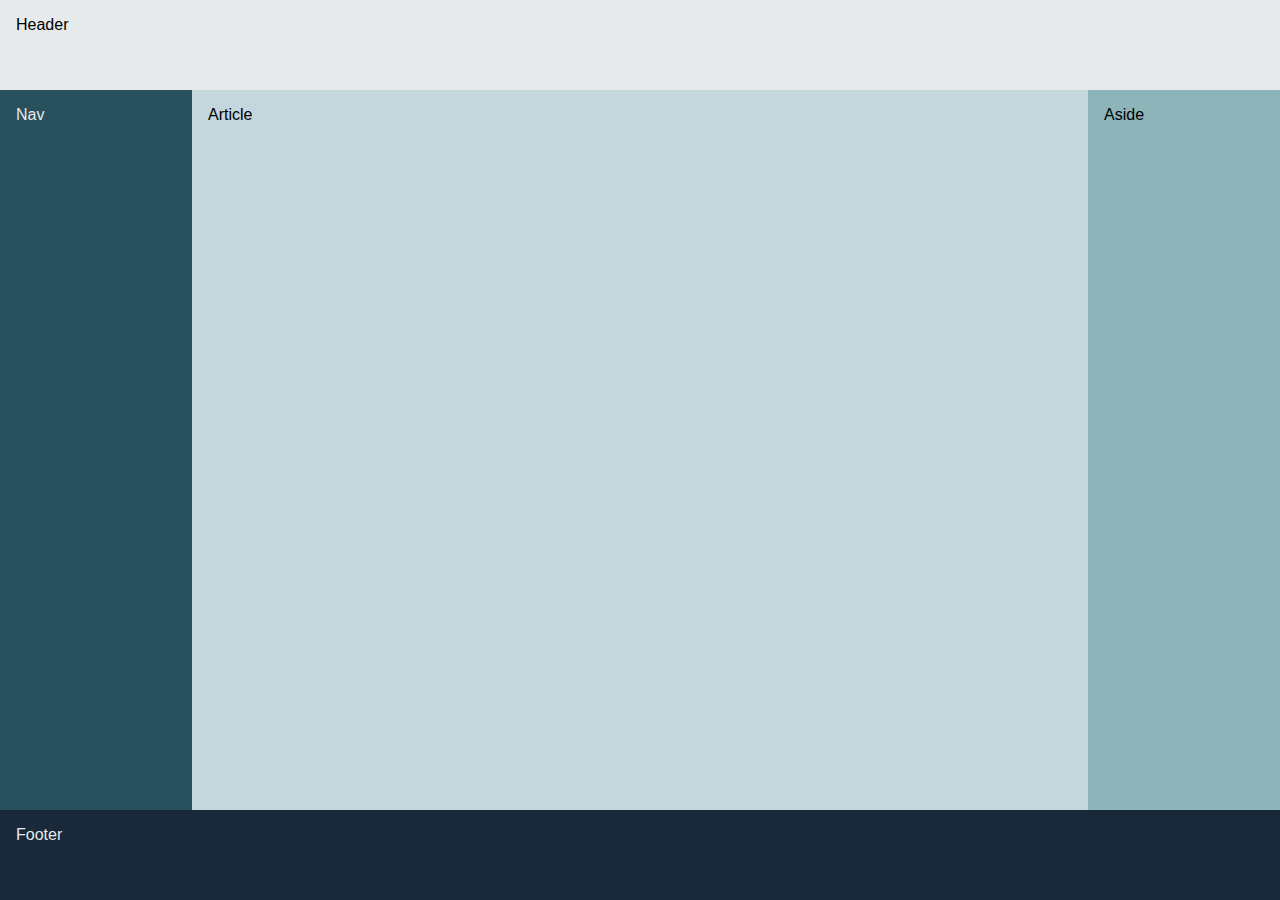
<file: deel-2-flexbox-layout/opdracht-5/index.html>
<!DOCTYPE html>
<html lang="en">
<head>
    <meta charset="UTF-8">
    <link rel="stylesheet" href="../styles/global-styles.css">
    <link rel="stylesheet" href="styles/styles.css">
    <title>Flexbox-opdracht: layouts maken (5)</title>
</head>
<body>
<header>Header</header>
<main>
    <article>
        Article
        <!--<p>ZET DEZE TEKST AAN EN UIT! consectetur adipisicing elit. Ab accusamus aliquid at blanditiis culpa dolor ea earum esse et excepturi ipsa nam qui, rem repellendus totam. A, aspernatur atque consequuntur cumque dolor expedita fugiat minima, necessitatibus nemo quaerat quas quia quis repellat sapiente sequi vel veritatis vitae! Hic illo ipsum iure repellendus sed voluptate?</p>
            <p>Lorem ipsum dolor sit amet, consectetur adipisicing elit. Ab accusamus aliquid at blanditiis culpa dolor ea earum esse et excepturi ipsa nam qui, rem repellendus totam. A, aspernatur atque consequuntur cumque dolor expedita fugiat minima, necessitatibus nemo quaerat quas quia quis repellat sapiente sequi vel veritatis vitae! Hic illo ipsum iure repellendus sed voluptate?</p>
            <p>Lorem ipsum dolor sit amet, consectetur adipisicing elit. Ab accusamus aliquid at blanditiis culpa dolor ea earum esse et excepturi ipsa nam qui, rem repellendus totam. A, aspernatur atque consequuntur cumque dolor expedita fugiat minima, necessitatibus nemo quaerat quas quia quis repellat sapiente sequi vel veritatis vitae! Hic illo ipsum iure repellendus sed voluptate?</p>
            <p>Lorem ipsum dolor sit amet, consectetur adipisicing elit. Ab accusamus aliquid at blanditiis culpa dolor ea earum esse et excepturi ipsa nam qui, rem repellendus totam. A, aspernatur atque consequuntur cumque dolor expedita fugiat minima, necessitatibus nemo quaerat quas quia quis repellat sapiente sequi vel veritatis vitae! Hic illo ipsum iure repellendus sed voluptate?</p>
            <p>Lorem ipsum dolor sit amet, consectetur adipisicing elit. Ab accusamus aliquid at blanditiis culpa dolor ea earum esse et excepturi ipsa nam qui, rem repellendus totam. A, aspernatur atque consequuntur cumque dolor expedita fugiat minima, necessitatibus nemo quaerat quas quia quis repellat sapiente sequi vel veritatis vitae! Hic illo ipsum iure repellendus sed voluptate?</p>
            <p>Lorem ipsum dolor sit amet, consectetur adipisicing elit. Ab accusamus aliquid at blanditiis culpa dolor ea earum esse et excepturi ipsa nam qui, rem repellendus totam. A, aspernatur atque consequuntur cumque dolor expedita fugiat minima, necessitatibus nemo quaerat quas quia quis repellat sapiente sequi vel veritatis vitae! Hic illo ipsum iure repellendus sed voluptate?</p>-->
    </article>
    <nav>Nav</nav>
    <aside>Aside</aside>
</main>
<footer>Footer</footer>
</body>
</html>
</file>
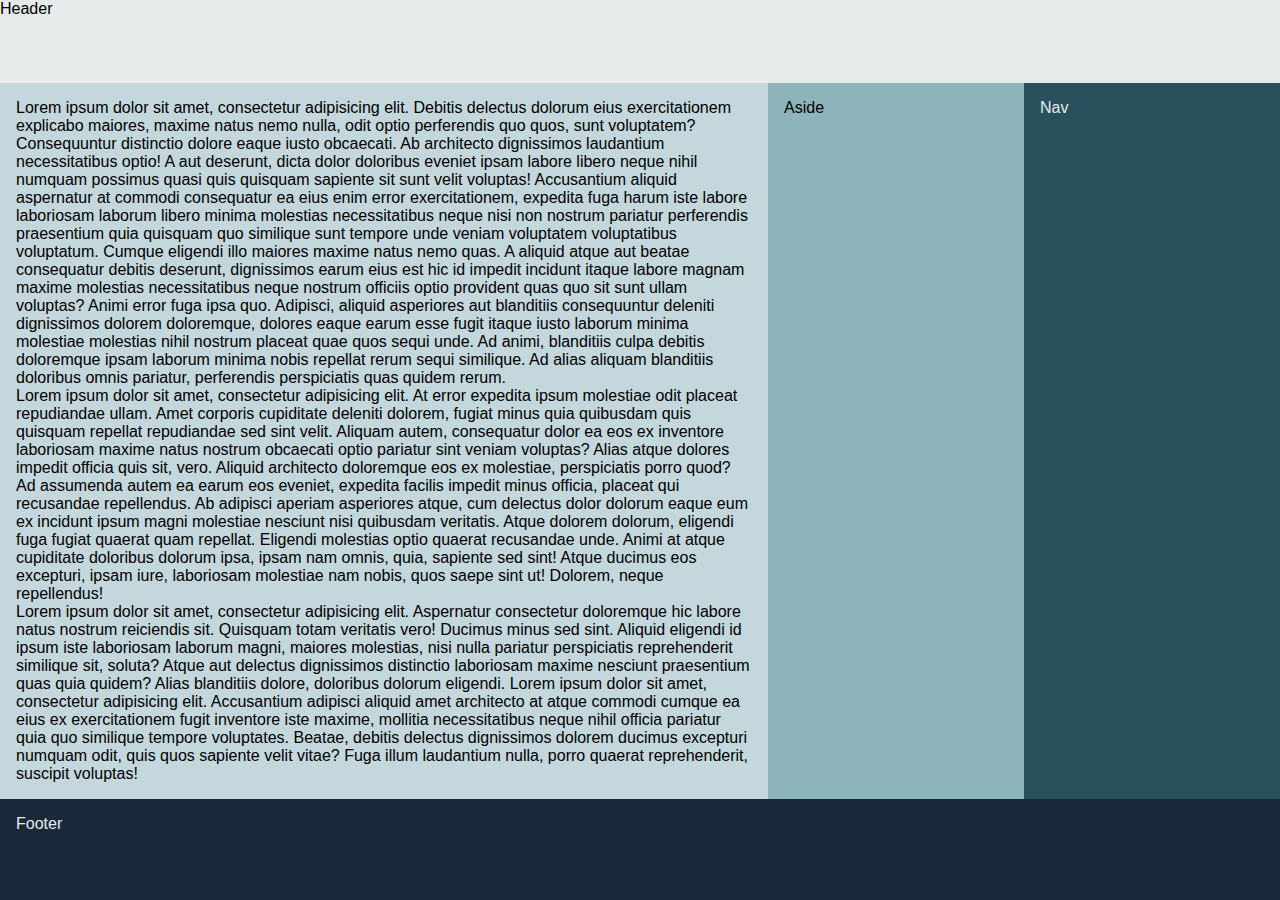
<file: flexbox-layout/opdracht-1/index.html>
<!DOCTYPE html>
<html lang="en">
<head>
    <meta charset="UTF-8">
    <link rel="stylesheet" href="../styles/global-styles.css">
    <link rel="stylesheet" href="styles/styles.css">
    <title>Opdracht 1</title>
</head>
<body>
<header>Header</header>
<main>
    <article>
        <p>Lorem ipsum dolor sit amet, consectetur adipisicing elit. Debitis delectus dolorum eius exercitationem explicabo maiores, maxime natus nemo nulla, odit optio perferendis quo quos, sunt voluptatem? Consequuntur distinctio dolore eaque iusto obcaecati. Ab architecto dignissimos laudantium necessitatibus optio! A aut deserunt, dicta dolor doloribus eveniet ipsam labore libero neque nihil numquam possimus quasi quis quisquam sapiente sit sunt velit voluptas! Accusantium aliquid aspernatur at commodi consequatur ea eius enim error exercitationem, expedita fuga harum iste labore laboriosam laborum libero minima molestias necessitatibus neque nisi non nostrum pariatur perferendis praesentium quia quisquam quo similique sunt tempore unde veniam voluptatem voluptatibus voluptatum. Cumque eligendi illo maiores maxime natus nemo quas. A aliquid atque aut beatae consequatur debitis deserunt, dignissimos earum eius est hic id impedit incidunt itaque labore magnam maxime molestias necessitatibus neque nostrum officiis optio provident quas quo sit sunt ullam voluptas? Animi error fuga ipsa quo. Adipisci, aliquid asperiores aut blanditiis consequuntur deleniti dignissimos dolorem doloremque, dolores eaque earum esse fugit itaque iusto laborum minima molestiae molestias nihil nostrum placeat quae quos sequi unde. Ad animi, blanditiis culpa debitis doloremque ipsam laborum minima nobis repellat rerum sequi similique. Ad alias aliquam blanditiis doloribus omnis pariatur, perferendis perspiciatis quas quidem rerum.</p>
        <p>Lorem ipsum dolor sit amet, consectetur adipisicing elit. At error expedita ipsum molestiae odit placeat repudiandae ullam. Amet corporis cupiditate deleniti dolorem, fugiat minus quia quibusdam quis quisquam repellat repudiandae sed sint velit. Aliquam autem, consequatur dolor ea eos ex inventore laboriosam maxime natus nostrum obcaecati optio pariatur sint veniam voluptas? Alias atque dolores impedit officia quis sit, vero. Aliquid architecto doloremque eos ex molestiae, perspiciatis porro quod? Ad assumenda autem ea earum eos eveniet, expedita facilis impedit minus officia, placeat qui recusandae repellendus. Ab adipisci aperiam asperiores atque, cum delectus dolor dolorum eaque eum ex incidunt ipsum magni molestiae nesciunt nisi quibusdam veritatis. Atque dolorem dolorum, eligendi fuga fugiat quaerat quam repellat. Eligendi molestias optio quaerat recusandae unde. Animi at atque cupiditate doloribus dolorum ipsa, ipsam nam omnis, quia, sapiente sed sint! Atque ducimus eos excepturi, ipsam iure, laboriosam molestiae nam nobis, quos saepe sint ut! Dolorem, neque repellendus!</p>
        <p>Lorem ipsum dolor sit amet, consectetur adipisicing elit. Aspernatur consectetur doloremque hic labore natus nostrum reiciendis sit. Quisquam totam veritatis vero! Ducimus minus sed sint. Aliquid eligendi id ipsum iste laboriosam laborum magni, maiores molestias, nisi nulla pariatur perspiciatis reprehenderit similique sit, soluta? Atque aut delectus dignissimos distinctio laboriosam maxime nesciunt praesentium quas quia quidem? Alias blanditiis dolore, doloribus dolorum eligendi. Lorem ipsum dolor sit amet, consectetur adipisicing elit. Accusantium adipisci aliquid amet architecto at atque commodi cumque ea eius ex exercitationem fugit inventore iste maxime, mollitia necessitatibus neque nihil officia pariatur quia quo similique tempore voluptates. Beatae, debitis delectus dignissimos dolorem ducimus excepturi numquam odit, quis quos sapiente velit vitae? Fuga illum laudantium nulla, porro quaerat reprehenderit, suscipit voluptas!</p>
    </article>
    <nav>Nav</nav>
    <aside>Aside</aside>
</main>
<footer>Footer</footer>
</body>
</html>
</file>
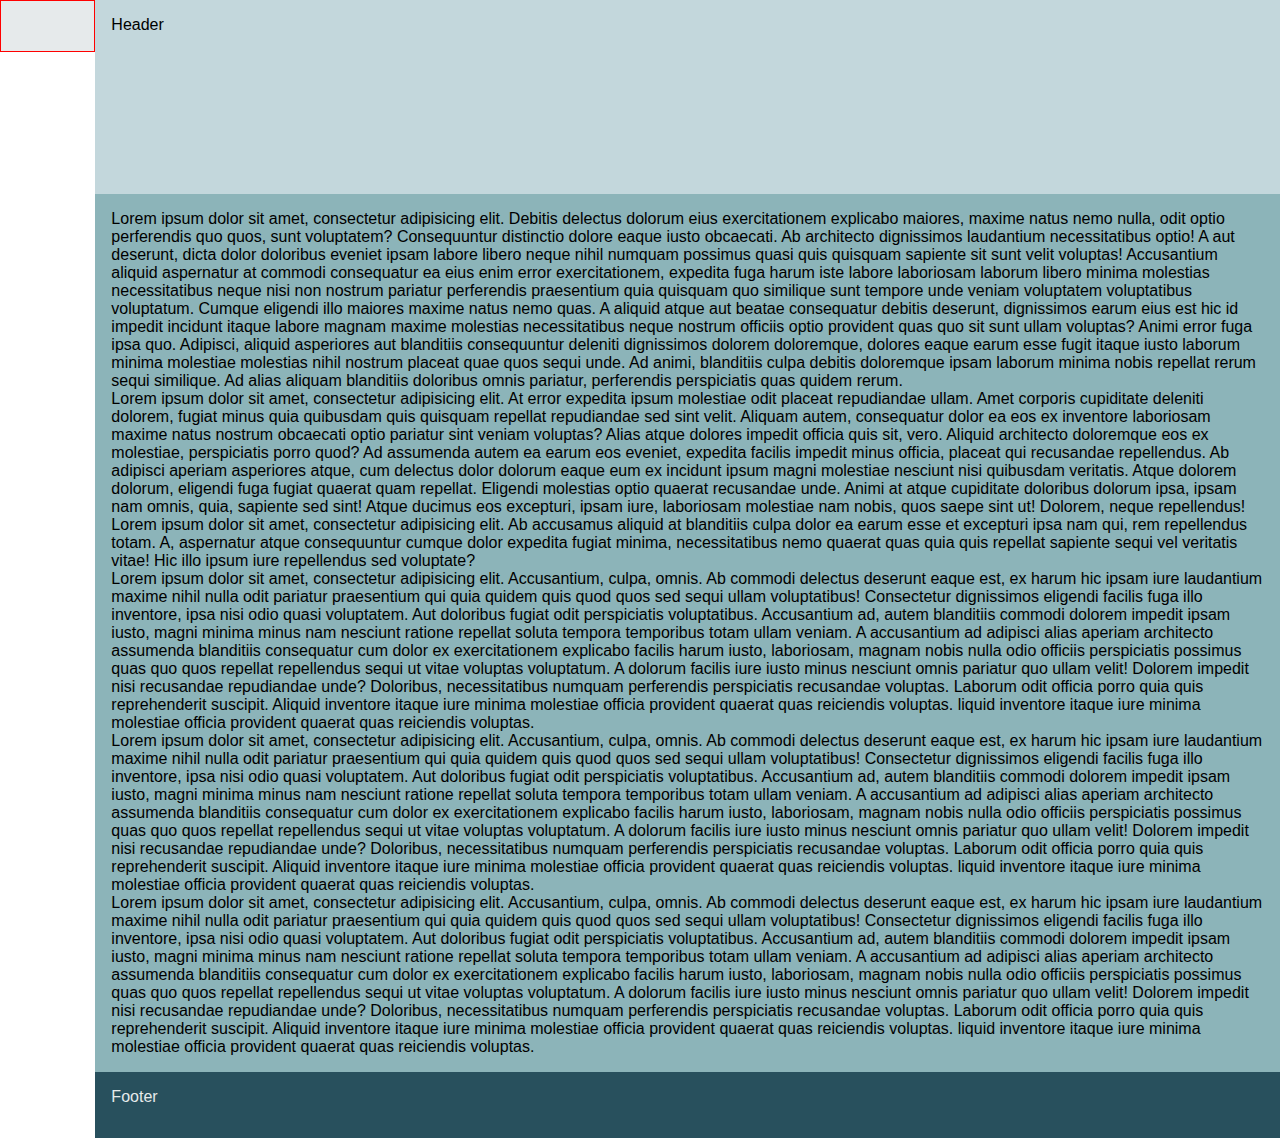
<file: flexbox-layout/opdracht-2/index.html>
<!DOCTYPE html>
<html lang="en">
<head>
    <meta charset="UTF-8">
    <link rel="stylesheet" href="../styles/global-styles.css">
    <link rel="stylesheet" href="styles/styles.css">
    <title>Opdracht 2</title>
</head>
<body>
<nav class="col-1">Nav</nav>
<div class="col-2">
    <header>Header</header>
    <main>
        <article>
            <p>Lorem ipsum dolor sit amet, consectetur adipisicing elit. Debitis delectus dolorum eius exercitationem explicabo maiores, maxime natus nemo nulla, odit optio perferendis quo quos, sunt voluptatem? Consequuntur distinctio dolore eaque iusto obcaecati. Ab architecto dignissimos laudantium necessitatibus optio! A aut deserunt, dicta dolor doloribus eveniet ipsam labore libero neque nihil numquam possimus quasi quis quisquam sapiente sit sunt velit voluptas! Accusantium aliquid aspernatur at commodi consequatur ea eius enim error exercitationem, expedita fuga harum iste labore laboriosam laborum libero minima molestias necessitatibus neque nisi non nostrum pariatur perferendis praesentium quia quisquam quo similique sunt tempore unde veniam voluptatem voluptatibus voluptatum. Cumque eligendi illo maiores maxime natus nemo quas. A aliquid atque aut beatae consequatur debitis deserunt, dignissimos earum eius est hic id impedit incidunt itaque labore magnam maxime molestias necessitatibus neque nostrum officiis optio provident quas quo sit sunt ullam voluptas? Animi error fuga ipsa quo. Adipisci, aliquid asperiores aut blanditiis consequuntur deleniti dignissimos dolorem doloremque, dolores eaque earum esse fugit itaque iusto laborum minima molestiae molestias nihil nostrum placeat quae quos sequi unde. Ad animi, blanditiis culpa debitis doloremque ipsam laborum minima nobis repellat rerum sequi similique. Ad alias aliquam blanditiis doloribus omnis pariatur, perferendis perspiciatis quas quidem rerum.</p>
            <p>Lorem ipsum dolor sit amet, consectetur adipisicing elit. At error expedita ipsum molestiae odit placeat repudiandae ullam. Amet corporis cupiditate deleniti dolorem, fugiat minus quia quibusdam quis quisquam repellat repudiandae sed sint velit. Aliquam autem, consequatur dolor ea eos ex inventore laboriosam maxime natus nostrum obcaecati optio pariatur sint veniam voluptas? Alias atque dolores impedit officia quis sit, vero. Aliquid architecto doloremque eos ex molestiae, perspiciatis porro quod? Ad assumenda autem ea earum eos eveniet, expedita facilis impedit minus officia, placeat qui recusandae repellendus. Ab adipisci aperiam asperiores atque, cum delectus dolor dolorum eaque eum ex incidunt ipsum magni molestiae nesciunt nisi quibusdam veritatis. Atque dolorem dolorum, eligendi fuga fugiat quaerat quam repellat. Eligendi molestias optio quaerat recusandae unde. Animi at atque cupiditate doloribus dolorum ipsa, ipsam nam omnis, quia, sapiente sed sint! Atque ducimus eos excepturi, ipsam iure, laboriosam molestiae nam nobis, quos saepe sint ut! Dolorem, neque repellendus!</p>
            <p>Lorem ipsum dolor sit amet, consectetur adipisicing elit. Ab accusamus aliquid at blanditiis culpa dolor ea earum esse et excepturi ipsa nam qui, rem repellendus totam. A, aspernatur atque consequuntur cumque dolor expedita fugiat minima, necessitatibus nemo quaerat quas quia quis repellat sapiente sequi vel veritatis vitae! Hic illo ipsum iure repellendus sed voluptate?</p>
            <p>Lorem ipsum dolor sit amet, consectetur adipisicing elit. Accusantium, culpa, omnis. Ab commodi delectus deserunt eaque est, ex harum hic ipsam iure laudantium maxime nihil nulla odit pariatur praesentium qui quia quidem quis quod quos sed sequi ullam voluptatibus! Consectetur dignissimos eligendi facilis fuga illo inventore, ipsa nisi odio quasi voluptatem. Aut doloribus fugiat odit perspiciatis voluptatibus. Accusantium ad, autem blanditiis commodi dolorem impedit ipsam iusto, magni minima minus nam nesciunt ratione repellat soluta tempora temporibus totam ullam veniam. A accusantium ad adipisci alias aperiam architecto assumenda blanditiis consequatur cum dolor ex exercitationem explicabo facilis harum iusto, laboriosam, magnam nobis nulla odio officiis perspiciatis possimus quas quo quos repellat repellendus sequi ut vitae voluptas voluptatum. A dolorum facilis iure iusto minus nesciunt omnis pariatur quo ullam velit! Dolorem impedit nisi recusandae repudiandae unde? Doloribus, necessitatibus numquam perferendis perspiciatis recusandae voluptas. Laborum odit officia porro quia quis reprehenderit suscipit. Aliquid inventore itaque iure minima molestiae officia provident quaerat quas reiciendis voluptas. liquid inventore itaque iure minima molestiae officia provident quaerat quas reiciendis voluptas.</p>
            <p>Lorem ipsum dolor sit amet, consectetur adipisicing elit. Accusantium, culpa, omnis. Ab commodi delectus deserunt eaque est, ex harum hic ipsam iure laudantium maxime nihil nulla odit pariatur praesentium qui quia quidem quis quod quos sed sequi ullam voluptatibus! Consectetur dignissimos eligendi facilis fuga illo inventore, ipsa nisi odio quasi voluptatem. Aut doloribus fugiat odit perspiciatis voluptatibus. Accusantium ad, autem blanditiis commodi dolorem impedit ipsam iusto, magni minima minus nam nesciunt ratione repellat soluta tempora temporibus totam ullam veniam. A accusantium ad adipisci alias aperiam architecto assumenda blanditiis consequatur cum dolor ex exercitationem explicabo facilis harum iusto, laboriosam, magnam nobis nulla odio officiis perspiciatis possimus quas quo quos repellat repellendus sequi ut vitae voluptas voluptatum. A dolorum facilis iure iusto minus nesciunt omnis pariatur quo ullam velit! Dolorem impedit nisi recusandae repudiandae unde? Doloribus, necessitatibus numquam perferendis perspiciatis recusandae voluptas. Laborum odit officia porro quia quis reprehenderit suscipit. Aliquid inventore itaque iure minima molestiae officia provident quaerat quas reiciendis voluptas. liquid inventore itaque iure minima molestiae officia provident quaerat quas reiciendis voluptas.</p>
            <p>Lorem ipsum dolor sit amet, consectetur adipisicing elit. Accusantium, culpa, omnis. Ab commodi delectus deserunt eaque est, ex harum hic ipsam iure laudantium maxime nihil nulla odit pariatur praesentium qui quia quidem quis quod quos sed sequi ullam voluptatibus! Consectetur dignissimos eligendi facilis fuga illo inventore, ipsa nisi odio quasi voluptatem. Aut doloribus fugiat odit perspiciatis voluptatibus. Accusantium ad, autem blanditiis commodi dolorem impedit ipsam iusto, magni minima minus nam nesciunt ratione repellat soluta tempora temporibus totam ullam veniam. A accusantium ad adipisci alias aperiam architecto assumenda blanditiis consequatur cum dolor ex exercitationem explicabo facilis harum iusto, laboriosam, magnam nobis nulla odio officiis perspiciatis possimus quas quo quos repellat repellendus sequi ut vitae voluptas voluptatum. A dolorum facilis iure iusto minus nesciunt omnis pariatur quo ullam velit! Dolorem impedit nisi recusandae repudiandae unde? Doloribus, necessitatibus numquam perferendis perspiciatis recusandae voluptas. Laborum odit officia porro quia quis reprehenderit suscipit. Aliquid inventore itaque iure minima molestiae officia provident quaerat quas reiciendis voluptas. liquid inventore itaque iure minima molestiae officia provident quaerat quas reiciendis voluptas.</p>
        </article>
    </main>
    <footer>Footer</footer>
</div>
</body>
</html>
</file>
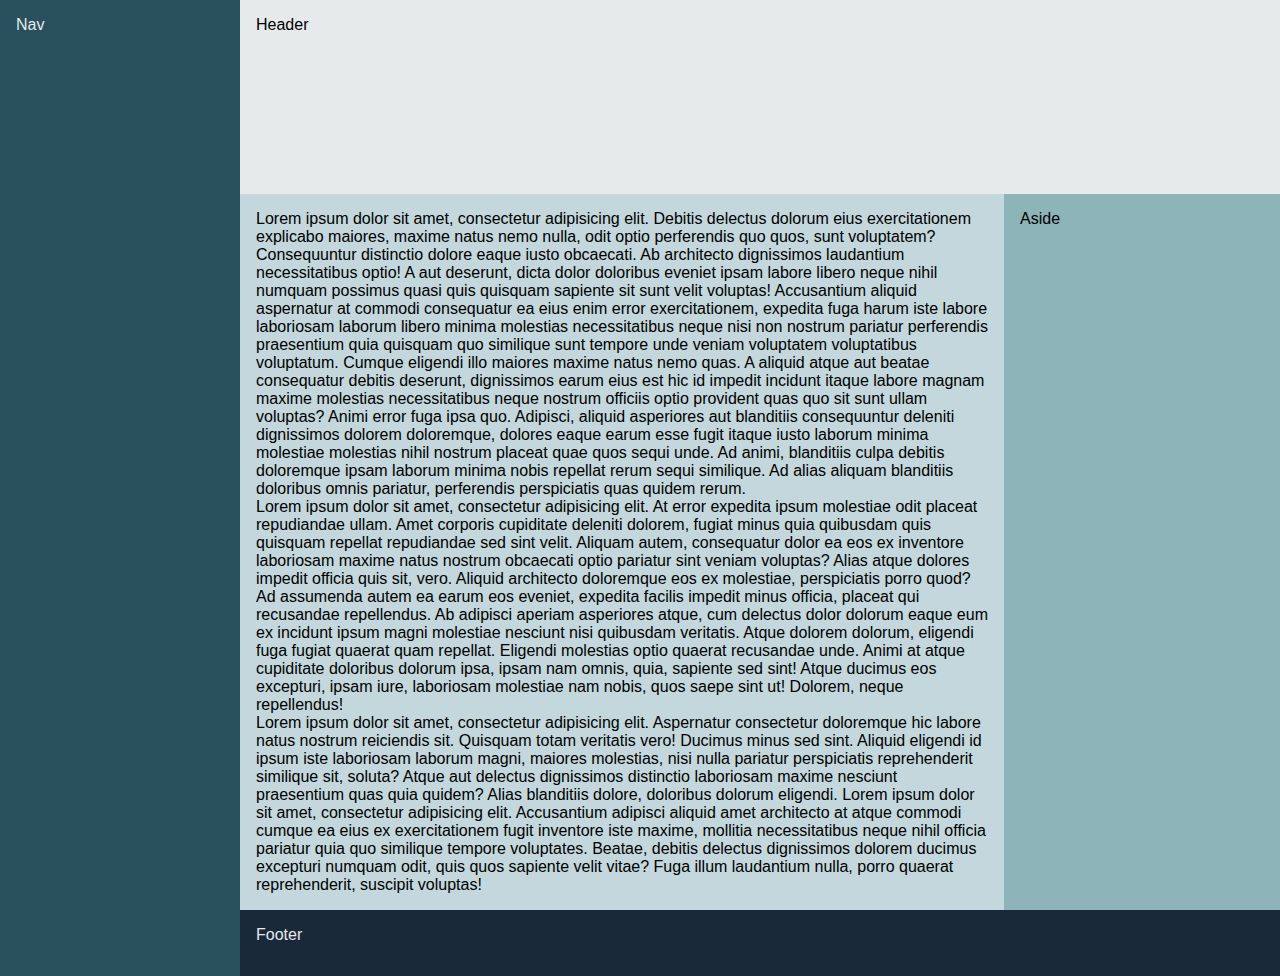
<file: flexbox-layout/opdracht-3/index.html>
<!DOCTYPE html>
<html lang="en">
<head>
    <meta charset="UTF-8">
    <link rel="stylesheet" href="../styles/global-styles.css">
    <link rel="stylesheet" href="styles/styles.css">
    <title>Opdracht 3</title>
</head>
<body>
<nav class="col-1">Nav</nav>
<div class="col-2">
    <header>Header</header>
    <main>
        <article>
            <p>Lorem ipsum dolor sit amet, consectetur adipisicing elit. Debitis delectus dolorum eius exercitationem explicabo maiores, maxime natus nemo nulla, odit optio perferendis quo quos, sunt voluptatem? Consequuntur distinctio dolore eaque iusto obcaecati. Ab architecto dignissimos laudantium necessitatibus optio! A aut deserunt, dicta dolor doloribus eveniet ipsam labore libero neque nihil numquam possimus quasi quis quisquam sapiente sit sunt velit voluptas! Accusantium aliquid aspernatur at commodi consequatur ea eius enim error exercitationem, expedita fuga harum iste labore laboriosam laborum libero minima molestias necessitatibus neque nisi non nostrum pariatur perferendis praesentium quia quisquam quo similique sunt tempore unde veniam voluptatem voluptatibus voluptatum. Cumque eligendi illo maiores maxime natus nemo quas. A aliquid atque aut beatae consequatur debitis deserunt, dignissimos earum eius est hic id impedit incidunt itaque labore magnam maxime molestias necessitatibus neque nostrum officiis optio provident quas quo sit sunt ullam voluptas? Animi error fuga ipsa quo. Adipisci, aliquid asperiores aut blanditiis consequuntur deleniti dignissimos dolorem doloremque, dolores eaque earum esse fugit itaque iusto laborum minima molestiae molestias nihil nostrum placeat quae quos sequi unde. Ad animi, blanditiis culpa debitis doloremque ipsam laborum minima nobis repellat rerum sequi similique. Ad alias aliquam blanditiis doloribus omnis pariatur, perferendis perspiciatis quas quidem rerum.</p>
            <p>Lorem ipsum dolor sit amet, consectetur adipisicing elit. At error expedita ipsum molestiae odit placeat repudiandae ullam. Amet corporis cupiditate deleniti dolorem, fugiat minus quia quibusdam quis quisquam repellat repudiandae sed sint velit. Aliquam autem, consequatur dolor ea eos ex inventore laboriosam maxime natus nostrum obcaecati optio pariatur sint veniam voluptas? Alias atque dolores impedit officia quis sit, vero. Aliquid architecto doloremque eos ex molestiae, perspiciatis porro quod? Ad assumenda autem ea earum eos eveniet, expedita facilis impedit minus officia, placeat qui recusandae repellendus. Ab adipisci aperiam asperiores atque, cum delectus dolor dolorum eaque eum ex incidunt ipsum magni molestiae nesciunt nisi quibusdam veritatis. Atque dolorem dolorum, eligendi fuga fugiat quaerat quam repellat. Eligendi molestias optio quaerat recusandae unde. Animi at atque cupiditate doloribus dolorum ipsa, ipsam nam omnis, quia, sapiente sed sint! Atque ducimus eos excepturi, ipsam iure, laboriosam molestiae nam nobis, quos saepe sint ut! Dolorem, neque repellendus!</p>
            <p>Lorem ipsum dolor sit amet, consectetur adipisicing elit. Aspernatur consectetur doloremque hic labore natus nostrum reiciendis sit. Quisquam totam veritatis vero! Ducimus minus sed sint. Aliquid eligendi id ipsum iste laboriosam laborum magni, maiores molestias, nisi nulla pariatur perspiciatis reprehenderit similique sit, soluta? Atque aut delectus dignissimos distinctio laboriosam maxime nesciunt praesentium quas quia quidem? Alias blanditiis dolore, doloribus dolorum eligendi. Lorem ipsum dolor sit amet, consectetur adipisicing elit. Accusantium adipisci aliquid amet architecto at atque commodi cumque ea eius ex exercitationem fugit inventore iste maxime, mollitia necessitatibus neque nihil officia pariatur quia quo similique tempore voluptates. Beatae, debitis delectus dignissimos dolorem ducimus excepturi numquam odit, quis quos sapiente velit vitae? Fuga illum laudantium nulla, porro quaerat reprehenderit, suscipit voluptas!</p>
        </article>
        <aside>Aside</aside>
    </main>
    <footer>Footer</footer>
</div>
</body>
</html>
</file>
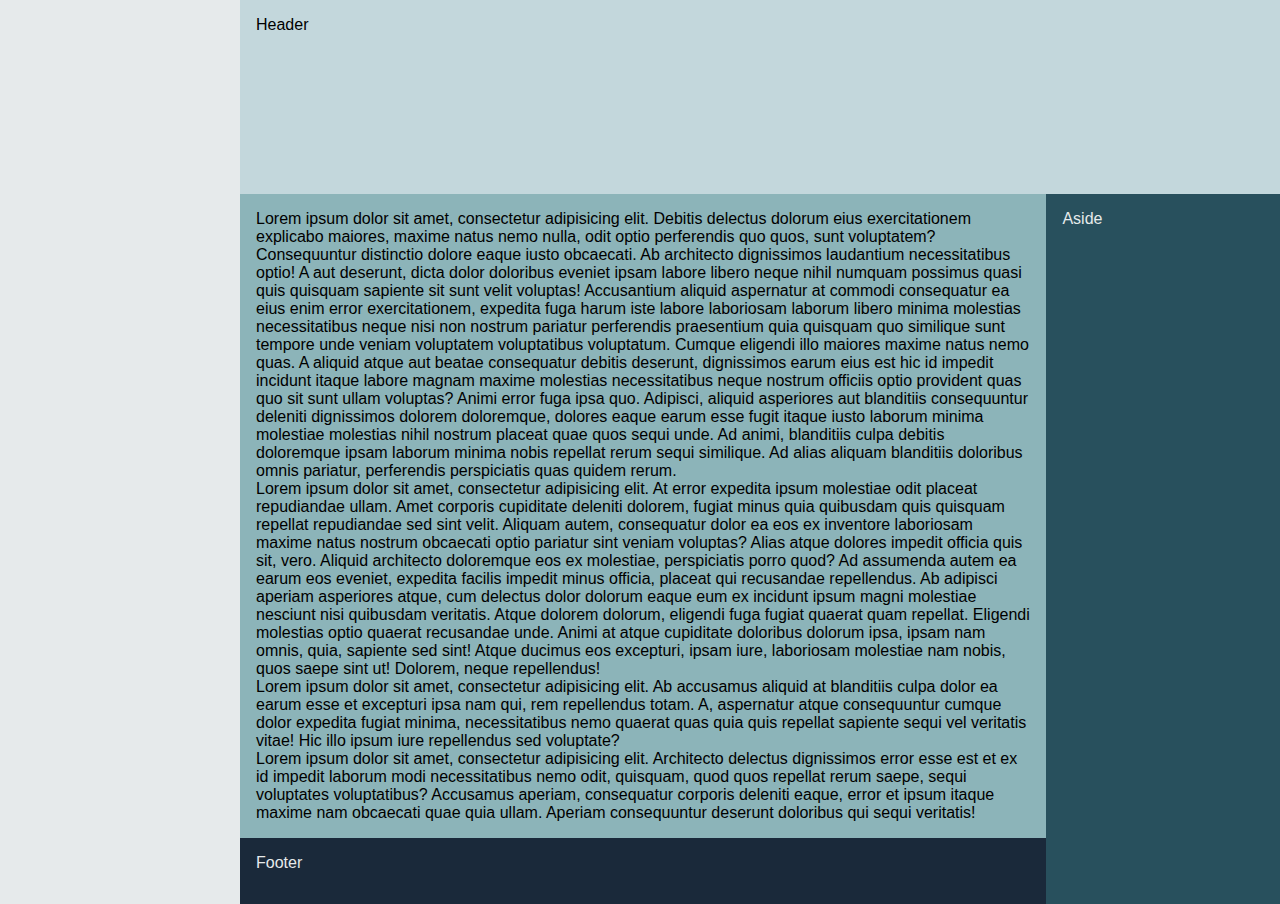
<file: flexbox-layout/opdracht-4/index.html>
<!DOCTYPE html>
<html lang="en">
<head>
    <meta charset="UTF-8">
    <link rel="stylesheet" href="../styles/global-styles.css">
    <link rel="stylesheet" href="styles/styles.css">
    <title>Opdracht 4</title>
</head>
<body>
<nav class="outer-col-1">Nav</nav>
<div class="outer-col-2">
    <header>Header</header>
    <div class="inner-row">
        <div class="inner-col">
            <article>
                <p>Lorem ipsum dolor sit amet, consectetur adipisicing elit. Debitis delectus dolorum eius exercitationem explicabo maiores, maxime natus nemo nulla, odit optio perferendis quo quos, sunt voluptatem? Consequuntur distinctio dolore eaque iusto obcaecati. Ab architecto dignissimos laudantium necessitatibus optio! A aut deserunt, dicta dolor doloribus eveniet ipsam labore libero neque nihil numquam possimus quasi quis quisquam sapiente sit sunt velit voluptas! Accusantium aliquid aspernatur at commodi consequatur ea eius enim error exercitationem, expedita fuga harum iste labore laboriosam laborum libero minima molestias necessitatibus neque nisi non nostrum pariatur perferendis praesentium quia quisquam quo similique sunt tempore unde veniam voluptatem voluptatibus voluptatum. Cumque eligendi illo maiores maxime natus nemo quas. A aliquid atque aut beatae consequatur debitis deserunt, dignissimos earum eius est hic id impedit incidunt itaque labore magnam maxime molestias necessitatibus neque nostrum officiis optio provident quas quo sit sunt ullam voluptas? Animi error fuga ipsa quo. Adipisci, aliquid asperiores aut blanditiis consequuntur deleniti dignissimos dolorem doloremque, dolores eaque earum esse fugit itaque iusto laborum minima molestiae molestias nihil nostrum placeat quae quos sequi unde. Ad animi, blanditiis culpa debitis doloremque ipsam laborum minima nobis repellat rerum sequi similique. Ad alias aliquam blanditiis doloribus omnis pariatur, perferendis perspiciatis quas quidem rerum.</p>
                <p>Lorem ipsum dolor sit amet, consectetur adipisicing elit. At error expedita ipsum molestiae odit placeat repudiandae ullam. Amet corporis cupiditate deleniti dolorem, fugiat minus quia quibusdam quis quisquam repellat repudiandae sed sint velit. Aliquam autem, consequatur dolor ea eos ex inventore laboriosam maxime natus nostrum obcaecati optio pariatur sint veniam voluptas? Alias atque dolores impedit officia quis sit, vero. Aliquid architecto doloremque eos ex molestiae, perspiciatis porro quod? Ad assumenda autem ea earum eos eveniet, expedita facilis impedit minus officia, placeat qui recusandae repellendus. Ab adipisci aperiam asperiores atque, cum delectus dolor dolorum eaque eum ex incidunt ipsum magni molestiae nesciunt nisi quibusdam veritatis. Atque dolorem dolorum, eligendi fuga fugiat quaerat quam repellat. Eligendi molestias optio quaerat recusandae unde. Animi at atque cupiditate doloribus dolorum ipsa, ipsam nam omnis, quia, sapiente sed sint! Atque ducimus eos excepturi, ipsam iure, laboriosam molestiae nam nobis, quos saepe sint ut! Dolorem, neque repellendus!</p>
                <p>Lorem ipsum dolor sit amet, consectetur adipisicing elit. Ab accusamus aliquid at blanditiis culpa dolor ea earum esse et excepturi ipsa nam qui, rem repellendus totam. A, aspernatur atque consequuntur cumque dolor expedita fugiat minima, necessitatibus nemo quaerat quas quia quis repellat sapiente sequi vel veritatis vitae! Hic illo ipsum iure repellendus sed voluptate?</p>
                <p>Lorem ipsum dolor sit amet, consectetur adipisicing elit. Architecto delectus dignissimos error esse est et ex id impedit laborum modi necessitatibus nemo odit, quisquam, quod quos repellat rerum saepe, sequi voluptates voluptatibus? Accusamus aperiam, consequatur corporis deleniti eaque, error et ipsum itaque maxime nam obcaecati quae quia ullam. Aperiam consequuntur deserunt doloribus qui sequi veritatis!</p>
            </article>
            <footer>Footer</footer>
        </div>
        <aside>Aside</aside>
    </div>
</div>
</body>
</html>
</file>
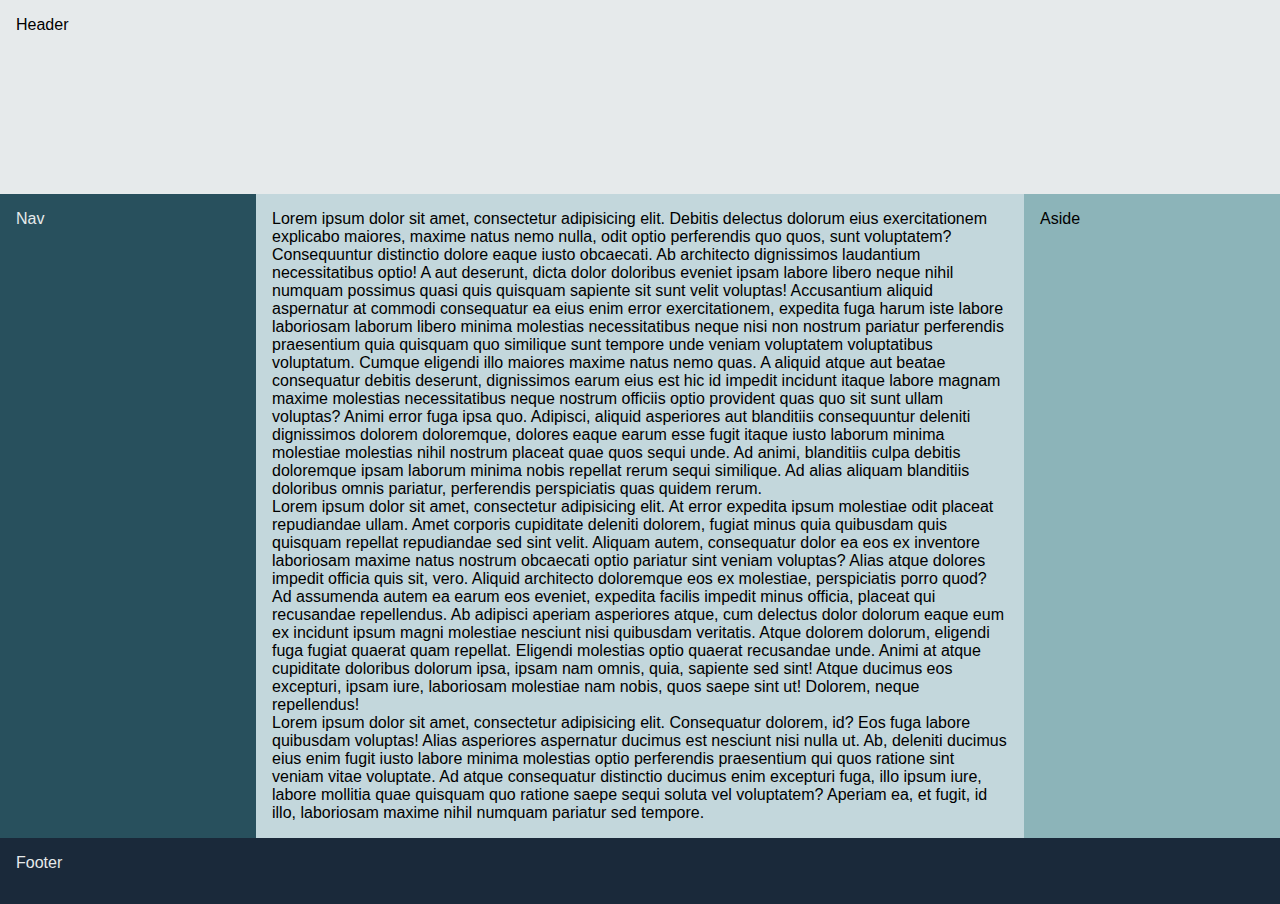
<file: flexbox-layout/opdracht-5/index.html>
<!DOCTYPE html>
<html lang="en">
<head>
    <meta charset="UTF-8">
    <link rel="stylesheet" href="../styles/global-styles.css">
    <link rel="stylesheet" href="styles/styles.css">
    <title>Opdracht 5</title>
</head>
<body>
<header>Header</header>
<main>
    <article>
        <p>Lorem ipsum dolor sit amet, consectetur adipisicing elit. Debitis delectus dolorum eius exercitationem explicabo maiores, maxime natus nemo nulla, odit optio perferendis quo quos, sunt voluptatem? Consequuntur distinctio dolore eaque iusto obcaecati. Ab architecto dignissimos laudantium necessitatibus optio! A aut deserunt, dicta dolor doloribus eveniet ipsam labore libero neque nihil numquam possimus quasi quis quisquam sapiente sit sunt velit voluptas! Accusantium aliquid aspernatur at commodi consequatur ea eius enim error exercitationem, expedita fuga harum iste labore laboriosam laborum libero minima molestias necessitatibus neque nisi non nostrum pariatur perferendis praesentium quia quisquam quo similique sunt tempore unde veniam voluptatem voluptatibus voluptatum. Cumque eligendi illo maiores maxime natus nemo quas. A aliquid atque aut beatae consequatur debitis deserunt, dignissimos earum eius est hic id impedit incidunt itaque labore magnam maxime molestias necessitatibus neque nostrum officiis optio provident quas quo sit sunt ullam voluptas? Animi error fuga ipsa quo. Adipisci, aliquid asperiores aut blanditiis consequuntur deleniti dignissimos dolorem doloremque, dolores eaque earum esse fugit itaque iusto laborum minima molestiae molestias nihil nostrum placeat quae quos sequi unde. Ad animi, blanditiis culpa debitis doloremque ipsam laborum minima nobis repellat rerum sequi similique. Ad alias aliquam blanditiis doloribus omnis pariatur, perferendis perspiciatis quas quidem rerum.</p>
        <p>Lorem ipsum dolor sit amet, consectetur adipisicing elit. At error expedita ipsum molestiae odit placeat repudiandae ullam. Amet corporis cupiditate deleniti dolorem, fugiat minus quia quibusdam quis quisquam repellat repudiandae sed sint velit. Aliquam autem, consequatur dolor ea eos ex inventore laboriosam maxime natus nostrum obcaecati optio pariatur sint veniam voluptas? Alias atque dolores impedit officia quis sit, vero. Aliquid architecto doloremque eos ex molestiae, perspiciatis porro quod? Ad assumenda autem ea earum eos eveniet, expedita facilis impedit minus officia, placeat qui recusandae repellendus. Ab adipisci aperiam asperiores atque, cum delectus dolor dolorum eaque eum ex incidunt ipsum magni molestiae nesciunt nisi quibusdam veritatis. Atque dolorem dolorum, eligendi fuga fugiat quaerat quam repellat. Eligendi molestias optio quaerat recusandae unde. Animi at atque cupiditate doloribus dolorum ipsa, ipsam nam omnis, quia, sapiente sed sint! Atque ducimus eos excepturi, ipsam iure, laboriosam molestiae nam nobis, quos saepe sint ut! Dolorem, neque repellendus!</p>
        <p>Lorem ipsum dolor sit amet, consectetur adipisicing elit. Consequatur dolorem, id? Eos fuga labore quibusdam voluptas! Alias asperiores aspernatur ducimus est nesciunt nisi nulla ut. Ab, deleniti ducimus eius enim fugit iusto labore minima molestias optio perferendis praesentium qui quos ratione sint veniam vitae voluptate. Ad atque consequatur distinctio ducimus enim excepturi fuga, illo ipsum iure, labore mollitia quae quisquam quo ratione saepe sequi soluta vel voluptatem? Aperiam ea, et fugit, id illo, laboriosam maxime nihil numquam pariatur sed tempore.</p>
    </article>
    <nav>Nav</nav>
    <aside>Aside</aside>
</main>
<footer>Footer</footer>
</body>
</html>
</file>
<file: styles/do-not-edit.css>
/* Pas deze code niet aan. Deze bevat de styling van de opdrachten. */
* {
    box-sizing: border-box;
    padding: 0;
    margin: 0;
}

body > * {
    font-family: 'Poppins', sans-serif;
    margin: 10px;
}

body > p {
    margin: -10px 10px;
}

h3 {
    margin-top: 40px;
}

.opdracht-1,
.opdracht-2,
.opdracht-3,
.opdracht-4,
.opdracht-5 {
    width: 800px;
    height: fit-content;
    border: 2px solid black;
    padding: 40px;
}

.opdracht-3,
.opdracht-5 {
    height: 200px;
}

.opdracht-3 .flex-container,
.opdracht-5 .flex-container {
    min-height: 100%;
}

li {
    font-family: 'Poppins', sans-serif;
    border: 1px solid rgba(0, 0, 0, 0.1);
    width: fit-content;
    border-radius: .25rem;
    list-style: none;
    box-shadow: rgba(0, 0, 0, 0.02) 0 1px 3px 0;
    font-size: 16px;
    font-weight: 600;
    line-height: 1.25;
    padding: .5rem 1rem;
}
</file>
<file: styles/styles.css>
/* Opdracht 1: */
.opdracht-1 .flex-container {
    display: flex;
    flex-direction: row;
    justify-content: space-between;
}

/* Opdracht 2: */
.opdracht-2 .flex-container {
    display: flex;
    flex-direction: row;
    align-items: stretch;
}

.opdracht-2 .flex-item {
    flex-grow: 1;
    flex-shrink: 1;
    flex-basis: 240px;
}

/* Opdracht 3: */
.opdracht-3 .flex-container {
    display: flex;
    flex-direction: row;
    justify-content: space-between;
}

.opdracht-3 .top-left {
    align-self: flex-start;
}

.opdracht-3 .centered {
    align-self: center;
}

.opdracht-3 .bottom-right {
    align-self: flex-end;
    justify-self: flex-end;
}

/* Opdracht 4: */
.opdracht-4 .flex-container {
    display: flex;
    flex-direction: row;
    flex-wrap: wrap;
    gap: 10px;
}

/* Opdracht 5: */
.opdracht-5 .flex-container {
    display: flex;
    flex-direction: row;
    justify-content: space-between;
}

.opdracht-5 .flex-column {
    display: flex;
    flex-direction: column;
    justify-content: space-between;
}

/*Met de selector nth-of-type(getal) kun je het "zoveelste" element van dat type aanspreken*/
.opdracht-5 .flex-column:nth-of-type(1) {
    align-items: flex-start;
}

.opdracht-5 .flex-column:nth-of-type(2) {
    align-items: center;
}

.opdracht-5 .flex-column:nth-of-type(3) {
    align-items: flex-end;
}
</file>
<file: deel-1-flexbox-positioneren/styles/do-not-edit.css>
/* Pas deze code NIET aan. Deze bevat de styling van de opdrachten. */
* {
    box-sizing: border-box;
    padding: 0;
    margin: 0;
}

body > * {
    font-family: 'Poppins', sans-serif;
    margin: 10px;
}

body > p {
    margin: -10px 10px;
}

h3 {
    margin-top: 40px;
}

.opdracht-1,
.opdracht-2,
.opdracht-3,
.opdracht-4,
.opdracht-5 {
    max-width: 800px;
    height: fit-content;
    border: 2px solid black;
    padding: 40px;
}

.opdracht-3,
.opdracht-5 {
    height: 200px;
}

.opdracht-3 .flex-container,
.opdracht-5 .flex-container {
    min-height: 100%;
}

li {
    font-family: 'Poppins', sans-serif;
    border: 1px solid rgba(0, 0, 0, 0.1);
    width: fit-content;
    border-radius: .25rem;
    list-style: none;
    box-shadow: rgba(0, 0, 0, 0.02) 0 1px 3px 0;
    font-size: 16px;
    font-weight: 600;
    line-height: 1.25;
    padding: .5rem 1rem;
}
</file>
<file: deel-1-flexbox-positioneren/styles/styles.css>
/*Schrijf hier jouw CSS*/

.flex-container1{
    display: flex;
    justify-content: space-between;
}
.flex-container2 {
    display: flex;
    flex-direction: row;
    justify-content: center;
}
.o2flex{
flex-basis: 300px;
}
.o3flex{
    display: Flex;
    flex-direction: column;
}

.o3li{
    align-self: flex-start;
}
.o3ce{
    align-self: center;
}
.o3re{
    align-self: flex-end;
}

.opdracht-4 ul{
    display: flex;
    flex-direction: row;
    flex-wrap: wrap;
    gap: 10px;
}
.opdracht-5 div{
    display: flex;
    justify-content: space-between;
}
.opdracht-5 ul:nth-of-type(1){
    display: flex;
    flex-direction: column;
    justify-content: space-between;
    gap: 30px;
    align-items: flex-start;
}
.opdracht-5 ul:nth-of-type(2) {
    display: flex;
    flex-direction: column;
    justify-content: space-between;
    gap: 30px;
    align-items: center;
}
.opdracht-5 ul:nth-of-type(3) {
    display: flex;
    flex-direction: column;
    justify-content: space-between;
    gap: 30px;
    align-items: flex-end;
}
</file>
<file: deel-3-webpagina/styles/styles.css>
@import url('https://fonts.googleapis.com/css2?family=Martian+Mono:wght@200;600&display=swap');
/*Schrijf hier jouw css*/
* {
    margin: 0;
    padding: 0;
}

body{
    background-color: #F2F3D9 ;
    text-align: center;
    font-family: 'Martian Mono', monospace;

}
a:link{
    color: white;
    text-decoration-line: none;
}
p{
    font-size:15px;
}
ul{
    list-style: none;
    display: flex;
    gap: 40px;


}
li{
    color: white;
    justify-content: flex-end;
    flex-grow: 1;
    flex-shrink: 1;

}
nav {
    background-color: #030027;
    color: white;
    display: flex;
    justify-content: space-between;
    align-items: center;
    padding: 40px;
}

nav p{
    justify-content: flex-start;
}

h1{
    padding: 50px 40px 0px 40px;
}
h3{
    padding: 0px 40px 40px 40px;
}

section{
    display: flex;
justify-content: center;
}
.flex-cont{
    display: flex;
    gap: 30px;

}

.flex-cont p{
background-color: #C16E70;
    display: flex;
    flex-grow: 1;
    flex-shrink: 1;
    max-width: 280px;
    min-height: 350px;
    align-items: flex-end;
    padding: 0 0 10px;
}
</file>
<file: flexbox-positioneren/styles/do-not-edit.css>
/* Pas deze code NIET aan. Deze bevat de styling van de opdrachten. */
* {
    box-sizing: border-box;
    padding: 0;
    margin: 0;
}

body > * {
    font-family: 'Poppins', sans-serif;
    margin: 10px;
}

body > p {
    margin: -10px 10px;
}

h3 {
    margin-top: 40px;
}

.opdracht-1,
.opdracht-2,
.opdracht-3,
.opdracht-4,
.opdracht-5 {
    max-width: 800px;
    height: fit-content;
    border: 2px solid black;
    padding: 40px;
}

.opdracht-3,
.opdracht-5 {
    height: 200px;
}

.opdracht-3 .flex-container,
.opdracht-5 .flex-container {
    min-height: 100%;
}

li {
    font-family: 'Poppins', sans-serif;
    border: 1px solid rgba(0, 0, 0, 0.1);
    width: fit-content;
    border-radius: .25rem;
    list-style: none;
    box-shadow: rgba(0, 0, 0, 0.02) 0 1px 3px 0;
    font-size: 16px;
    font-weight: 600;
    line-height: 1.25;
    padding: .5rem 1rem;
}
</file>
<file: flexbox-positioneren/styles/styles.css>
/* ------------------- Opdracht 1:  -------------------  */
.opdracht-1 .flex-container {
    display: flex;
    flex-direction: row;
    justify-content: space-between;
}

/*  ------------------- Opdracht 2:  ------------------- */
.opdracht-2 .flex-container {
    display: flex;
    flex-direction: row;
    /* @todo dat stretchen gebeurd automatisch al, dus mag weg */
    /*align-items: stretch;*/
}

.opdracht-2 .flex-item {
    /* @todo De flex grow en shrink properties kunnen ze niet herleiden uit dit voorbeeld, dus dit mag weg*/
    /*flex-grow: 1;*/
    /*flex-shrink: 1;*/
    flex-basis: 240px;
}

/*  ------------------- Opdracht 3:  ------------------- */
.opdracht-3 .flex-container {
    display: flex;
    flex-direction: row;
    justify-content: space-between;
}

.opdracht-3 .top-left {
    align-self: flex-start;
}

.opdracht-3 .centered {
    align-self: center;
}

.opdracht-3 .bottom-right {
    align-self: flex-end;
    /* @todo doet niks, dus dit mag weg*/
    /*justify-self: flex-end;*/
}

/*  ------------------- Opdracht 4:  ------------------- */
.opdracht-4 .flex-container {
    display: flex;
    flex-direction: row;
    flex-wrap: wrap;
    gap: 10px;
}

/*  ------------------- Opdracht 5:  ------------------- */
.opdracht-5 .flex-container {
    display: flex;
    flex-direction: row;
    justify-content: space-between;
}

.opdracht-5 .flex-column {
    display: flex;
    flex-direction: column;
    justify-content: space-between;
    align-items: center;
}

/*Met de selector nth-of-type(getal) kun je het "zoveelste" element van dat type aanspreken*/
.opdracht-5 .flex-column:nth-of-type(1) {
    align-items: flex-start;
}

.opdracht-5 .flex-column:nth-of-type(2) {
    align-items: center;
}

.opdracht-5 .flex-column:nth-of-type(3) {
    align-items: flex-end;
}
</file>
<file: deel-2-flexbox-layout/styles/global-styles.css>
* {
    box-sizing: border-box;
    font-family: 'Poppins', sans-serif;
    margin: 0;
    padding: 0;
}

:root {
    --clr-blue-100: #E6EAEB;
    --clr-blue-200: #C3D7DC;
    --clr-blue-300: #8CB4B9;
    --clr-blue-400: #28505D;
    --clr-blue-500: #1A293A;
}

header {
    background: var(--clr-blue-100);
    padding: 1em;
}

article {
    background: var(--clr-blue-200);
    padding: 1em;
}

article p {
    padding-block: 1em;
}

nav {
    color: var(--clr-blue-100);
    background: var(--clr-blue-400);
    padding: 1em;
}

aside {
    background: var(--clr-blue-300);
    padding: 1em;
}

footer {
    color: var(--clr-blue-100);
    background: var(--clr-blue-500);
    padding: 1em;
}
</file>
<file: deel-2-flexbox-layout/opdracht-1/styles/styles.css>
/*Schrijf hier jouw CSS*/
body{
    display: flex;
    flex-direction: column;
    min-height: 100vh;
}
header{
    flex-basis: 100px;
    flex-grow: 0;
    flex-shrink: 0;
}

main{
    display: flex;
    flex-basis: auto;
    flex-grow: 1;
    flex-shrink: 0;
}

article{
    flex-basis: 60vw;
    flex-grow: 1;
    flex-shrink: 1;
}

nav{
    flex-basis: 20vw;
    flex-grow: 1;
    flex-shrink: 0;
    order: 2;
}

aside{
    flex-basis: 20vw;
    flex-grow: 1;
    flex-shrink: 0;
}

footer{
    flex-basis: 100px;
    flex-grow: 0;
    flex-shrink: 0;
}
</file>
<file: deel-2-flexbox-layout/opdracht-2/styles/styles.css>
/*Schrijf hier jouw CSS*/
body{
    display: flex;
    flex-basis: 100vh;
    height: 100vh;
}
div{
    display: flex;
flex-direction: column;
    flex-basis: 100px;
    flex-grow: 1;
    flex-shrink: 1;
}
main,
article{
    display: flex;
    flex-direction: column;
    flex-basis: auto;
    flex-grow: 1;
    flex-shrink: 1;
}
nav{
    flex-basis: 20vw;
    flex-grow: 0;
    flex-shrink: 0;
}
header{
    flex-basis: 20vh;
    flex-grow: 0;
    flex-shrink: 0;
}
footer{
    flex-basis: 20vh;
    flex-grow: 0;
    flex-shrink: 0;
}
</file>
<file: deel-2-flexbox-layout/opdracht-3/styles/styles.css>
/*Schrijf hier jouw CSS*/
body {
    display: flex;
   min-height: 100vh;

}
main {
    display: flex;
    flex-direction: row;
    flex-basis: auto;
    flex-grow: 1;
    flex-shrink: 1;
}
article{
    flex-grow: 1;
    flex-shrink: 1;


}
aside{
    flex-grow: 0;
    flex-shrink: 0;
    flex-basis: 20vw;
}
div{
    display: flex;
    flex-direction: column;
    flex-basis: 100vw;
}
header{
    height: 10vh;
}
footer{
    height: 10vh;
}
</file>
<file: deel-2-flexbox-layout/opdracht-4/styles/styles.css>
/*Schrijf hier jouw CSS*/
body{
    display: flex;
    min-height: 100vh;
}
nav{
    flex-basis: 15vw;
    flex-grow: 0;
    flex-shrink: 0;
}
article{
    flex-basis: auto;
    flex-grow: 1;
    flex-shrink: 1;
}
.outer-col-2{
   display: flex;
    flex-direction: column;
    flex-basis: 100vw;
}
.inner-col{
    display: flex;
    flex-direction: column;
    flex-basis: auto;
    flex-grow: 1;
    flex-shrink: 1;
}
.inner-row{
    display: flex;
    flex-direction: row;
    flex-basis: auto;
    flex-grow: 1;
    flex-shrink: 1;

}

aside{
    flex-shrink: 0;
    flex-grow: 0;
    flex-basis: 15vw;
}
header{
    flex-shrink: 0;
    flex-grow: 0;
    flex-basis: 100px;
}
footer{
    flex-shrink: 0;
    flex-grow: 0;
    flex-basis: 100px;
}
</file>
<file: deel-2-flexbox-layout/opdracht-5/styles/styles.css>
/*Schrijf hier jouw CSS*/
body{
    display: flex;
    min-height: 100vh;
    flex-direction: column;
}
header{
    flex-basis: 10vh;
    flex-grow: 0;
    flex-shrink: 0;
}
main{
    display: flex;
    flex-basis: auto;
    flex-grow: 1;
    flex-shrink: 1;
}
aside{
    flex-basis: 15vw;
     flex-grow: 0;
     flex-shrink: 0;
 }
nav{
    flex-basis: 15vw;
    order: -1;
    flex-grow: 0;
    flex-shrink: 0;
}
article{
    flex-grow: 1;
    flex-shrink: 1;
}
footer{
    flex-basis: 10vh;
    flex-grow: 0;
    flex-shrink: 0;
}
</file>
<file: flexbox-layout/styles/global-styles.css>
* {
    box-sizing: border-box;
    font-family: 'Poppins', sans-serif;
    margin: 0;
    padding: 0;
}

:root {
    --clr-blue-100: #E6EAEB;
    --clr-blue-200: #C3D7DC;
    --clr-blue-300: #8CB4B9;
    --clr-blue-400: #28505D;
    --clr-blue-500: #1A293A;
}

header {
    background: var(--clr-blue-100);
}

article {
    background: var(--clr-blue-200);
}

nav {
    color: var(--clr-blue-100);
    background: var(--clr-blue-400);
}

aside {
    background: var(--clr-blue-300);
}

footer {
    color: var(--clr-blue-100);
    background: var(--clr-blue-500);
}
</file>
<file: flexbox-layout/opdracht-1/styles/styles.css>
body {
    display: flex;
    height: 100vh;
    flex-direction: column;
}

header {
    flex-basis: 20%;
    background: var(--clr-blue-100);
}

main {
    display: flex;
    flex-direction: row;
}

article {
    flex-grow: 1;
    order: 1;
    background: var(--clr-blue-200);
    padding: 1em;
}

nav {
    flex-shrink: 0;
    flex-basis: 20%;
    order: 3;
    color: var(--clr-blue-100);
    background: var(--clr-blue-400);
    padding: 1em;
}

aside {
    flex-shrink: 0;
    flex-basis: 20%;
    order: 2;
    background: var(--clr-blue-300);
    padding: 1em;
}

footer {
    flex-basis: 20%;
    color: var(--clr-blue-100);
    background: var(--clr-blue-500);
    padding: 1em;
}
</file>
<file: flexbox-layout/opdracht-2/styles/styles.css>
body {
    display: flex;
    flex-direction: row;
    min-height: 100vh;
    /*min-width: 100vw;*/
}

.col-1 {
    /*Dit kunnen we beter uitschrijven! */
    /*flex-grow: 1;*/
    background: var(--clr-blue-100);
    border: 1px solid red;
    padding: 1em;
    flex-basis: 600px;
    height: 100%;
}

.col-2 {
    display: flex;
    flex-direction: column;
    /*Dit kunnen we beter uitschrijven! */
    /*width: 80%;*/
    /*flex: 5;*/
}

header {
    background: var(--clr-blue-200);
    padding: 1em 1em 10em 1em;
    /*flex-basis: 20%;*/
}

main {
    display: flex;
    flex-direction: row;
    /*flex-basis: 80%;*/
}

article {
    /*Dit kunnen we beter uitschrijven! */
    /*flex: 4;*/
    background: var(--clr-blue-300);
    padding: 1em;
}

footer {
    color: var(--clr-blue-100);
    background: var(--clr-blue-400);
    padding: 1em 1em 2em 1em;
    /*flex-basis: 20%;*/
}
</file>
<file: flexbox-layout/opdracht-3/styles/styles.css>
body {
    display: flex;
    min-height: 100vh;
    flex-direction: row;
    margin: 0;
}

.col-1 {
    /*Dit kunnen we beter uitschrijven! */
    flex: 1;
    padding: 1em;
}
.col-2 {
    display: flex;
    flex-direction: column;
    /*Dit kunnen we beter uitschrijven! */
    flex: 5;
}

header {
    padding: 1em 1em 10em 1em;
}

main {
    display: flex;
    flex-direction: row;
}

article {
    /*Dit kunnen we beter uitschrijven! */
    flex: 3;
    padding: 1em;
}

aside {
    /*Dit kunnen we beter uitschrijven! */
    flex: 1;
    padding: 1em;
}

footer {
    padding: 1em 1em 2em 1em;
}
</file>
<file: flexbox-layout/opdracht-4/styles/styles.css>
body {
    display: flex;
    min-height: 100vh;
    flex-direction: row;
    margin: 0;
}

.outer-col-1 {
    flex: 1;
    background: var(--clr-blue-100);
    padding: 1em;
}

.outer-col-2 {
    display: flex;
    flex-direction: column;
    /*Dit kunnen we beter uitschrijven! */
    flex: 5;
}

header {
    background: var(--clr-blue-200);
    padding: 1em 1em 10em 1em;
}

.inner-row {
    display: flex;
    flex-direction: row;
}

.inner-col {
    /*Dit kunnen we beter uitschrijven! */
    flex: 4;
}

article {
    background: var(--clr-blue-300);
    padding: 1em;
}

aside {
    /*Dit kunnen we beter uitschrijven! */
    flex: 1;
    color: var(--clr-blue-100);
    background: var(--clr-blue-400);
    padding: 1em;
}

footer {
    color: var(--clr-blue-100);
    background: var(--clr-blue-500);
    padding: 1em 1em 2em 1em;
}
</file>
<file: flexbox-layout/opdracht-5/styles/styles.css>
body {
    margin: 0;
}

header {
    padding: 1em 1em 10em 1em;
}

main {
    display: flex;
    flex-direction: row;
}

article {
    /*Dit kunnen we beter uitschrijven! */
    flex: 1;
    padding: 1em;
}

nav {
    /*Dit kunnen we beter uitschrijven! */
    flex: 0 0 20vw;
    padding: 1em;
    order: -1;
}

aside {
    /*Dit kunnen we beter uitschrijven! */
    flex: 0 0 20vw;
    padding: 1em;
}

footer {
    padding: 1em 1em 2em 1em;
}
</file>
